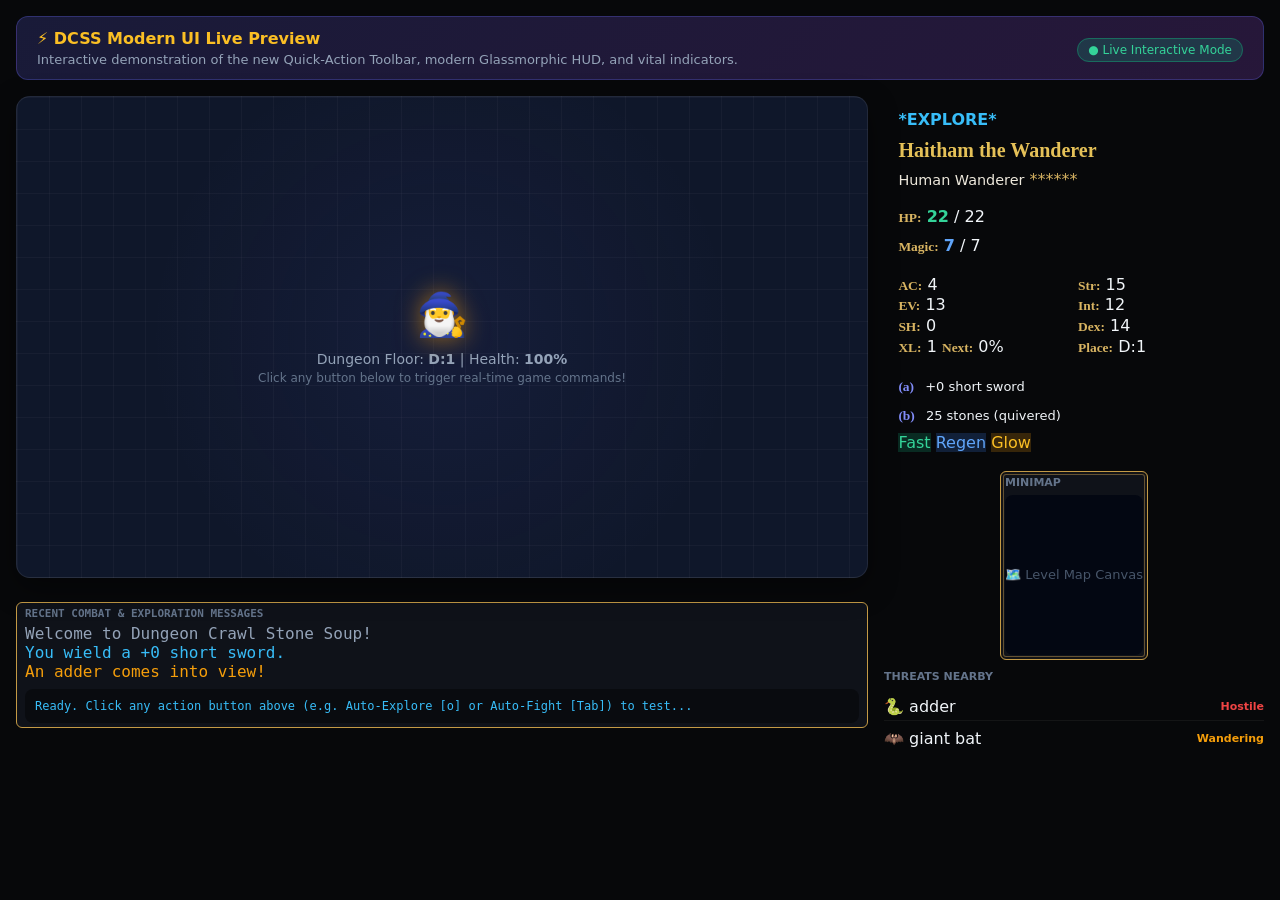
<file: crawl-ref/source/webserver/index.html>
<!DOCTYPE html>
<html lang="en">
<head>
  <meta charset="UTF-8">
  <meta name="viewport" content="width=device-width, initial-scale=1.0">
  <title>DCSS Modern UI Preview - Dungeon Crawl Stone Soup</title>
  <link rel="stylesheet" href="game_data/static/style.css">
  <style>
    /* Preview host styles */
    body {
      background: #080c14;
      color: #f1f5f9;
      margin: 0;
      padding: 16px;
      font-family: 'Inter', system-ui, -apple-system, sans-serif;
      overflow-x: hidden;
    }
    .preview-banner {
      background: linear-gradient(135deg, rgba(99, 102, 241, 0.2), rgba(168, 85, 247, 0.2));
      border: 1px solid rgba(99, 102, 241, 0.3);
      border-radius: 12px;
      padding: 12px 20px;
      margin-bottom: 16px;
      display: flex;
      align-items: center;
      justify-content: space-between;
    }
    .preview-banner h2 {
      margin: 0;
      font-size: 16px;
      color: #fbbf24;
      display: flex;
      align-items: center;
      gap: 8px;
    }
    .preview-banner p {
      margin: 4px 0 0 0;
      font-size: 13px;
      color: #94a3b8;
    }
    .preview-container {
      display: flex;
      gap: 16px;
      max-width: 1400px;
      margin: 0 auto;
    }
    .preview-main {
      flex: 1;
      display: flex;
      flex-direction: column;
      gap: 12px;
    }
    .preview-dungeon-mock {
      background: #0f172a;
      border: 1px solid rgba(255, 255, 255, 0.08);
      border-radius: 14px;
      height: 480px;
      display: flex;
      flex-direction: column;
      align-items: center;
      justify-content: center;
      position: relative;
      box-shadow: 0 10px 30px rgba(0, 0, 0, 0.4);
      background-image: 
        radial-gradient(circle at 50% 50%, rgba(99, 102, 241, 0.08) 0%, transparent 60%),
        linear-gradient(rgba(255, 255, 255, 0.03) 1px, transparent 1px),
        linear-gradient(90deg, rgba(255, 255, 255, 0.03) 1px, transparent 1px);
      background-size: 100% 100%, 32px 32px, 32px 32px;
    }
    .preview-dungeon-mock .hero-avatar {
      font-size: 42px;
      filter: drop-shadow(0 0 12px rgba(245, 158, 11, 0.6));
      animation: float 2s infinite ease-in-out;
    }
    @keyframes float {
      0%, 100% { transform: translateY(0); }
      50% { transform: translateY(-6px); }
    }
    .preview-sidebar {
      width: 380px;
    }
    .log-box {
      background: rgba(0, 0, 0, 0.4);
      border-radius: 8px;
      padding: 10px;
      font-family: 'JetBrains Mono', monospace;
      font-size: 12px;
      color: #38bdf8;
      margin-top: 8px;
      max-height: 100px;
      overflow-y: auto;
    }
  </style>
</head>
<body>

  <div class="preview-banner">
    <div>
      <h2>⚡ DCSS Modern UI Live Preview</h2>
      <p>Interactive demonstration of the new Quick-Action Toolbar, modern Glassmorphic HUD, and vital indicators.</p>
    </div>
    <div>
      <span style="font-size: 12px; background: rgba(16, 185, 129, 0.2); border: 1px solid rgba(16, 185, 129, 0.4); color: #34d399; padding: 4px 10px; border-radius: 20px;">● Live Interactive Mode</span>
    </div>
  </div>

  <div class="preview-container">
    
    <!-- Left Main Column -->
    <div class="preview-main">
      
      <!-- Mock Dungeon Map -->
      <div class="preview-dungeon-mock">
        <div class="hero-avatar">🧙‍♂️</div>
        <div style="margin-top: 12px; color: #94a3b8; font-size: 14px;">Dungeon Floor: <strong>D:1</strong> | Health: <strong>100%</strong></div>
        <div style="font-size: 12px; color: #64748b; margin-top: 4px;">Click any button below to trigger real-time game commands!</div>
      </div>

      <!-- Modern Quick Action Bar -->
      <div id="modern-action-bar" class="modern-action-bar"></div>

      <!-- Messages Pane -->
      <div id="message_pane">
        <div style="font-size: 11px; text-transform: uppercase; color: #64748b; font-weight: 700; margin-bottom: 4px;">Recent Combat & Exploration Messages</div>
        <div id="messages_container">
          <div style="color: #94a3b8;">Welcome to Dungeon Crawl Stone Soup!</div>
          <div style="color: #38bdf8;">You wield a +0 short sword.</div>
          <div style="color: #f59e0b;">An adder comes into view!</div>
          <div id="preview-command-log" class="log-box">Ready. Click any action button above (e.g. Auto-Explore [o] or Auto-Fight [Tab]) to test...</div>
        </div>
      </div>

    </div>

    <!-- Right Sidebar Column -->
    <div class="preview-sidebar">
      <div id="stats">
        <div id="stats_wizmode" style="float: right; color: #38bdf8; font-weight: 700;">*EXPLORE*</div>
        <div id="stats_titleline">Haitham the Wanderer</div>
        <div style="margin-bottom: 8px;">
          <span id="stats_species_god">Human Wanderer</span>
          <span id="stats_piety">******</span>
        </div>

        <!-- Health Line -->
        <div id="stats_hpline">
          <span class="stats_caption">HP:</span>
          <span id="stats_hp" style="color: #34d399; font-weight: 700;">22</span>
          <span id="stats_hp_separator">/</span>
          <span id="stats_hp_max">22</span>
          <span id="stats_hp_bar" class="bar" style="float: right; width: 60%; height: 14px; margin-left: auto;">
            <span id="stats_hp_bar_full" style="width: 100%;"></span>
          </span>
        </div>

        <!-- Magic Line -->
        <div id="stats_mpline">
          <span class="stats_caption">Magic:</span>
          <span id="stats_mp" style="color: #60a5fa; font-weight: 700;">7</span>
          <span id="stats_mp_separator">/</span>
          <span id="stats_mp_max">7</span>
          <span id="stats_mp_bar" class="bar" style="float: right; width: 60%; height: 14px; margin-left: auto;">
            <span id="stats_mp_bar_full" style="width: 100%;"></span>
          </span>
        </div>

        <!-- Defenses & Stats Grid -->
        <div style="display: flex; gap: 8px; margin: 10px 0;">
          <div id="stats_leftcolumn" style="flex: 1;">
            <div><span class="stats_caption">AC:</span> <span id="stats_ac">4</span></div>
            <div><span class="stats_caption">EV:</span> <span id="stats_ev">13</span></div>
            <div><span class="stats_caption">SH:</span> <span id="stats_sh">0</span></div>
            <div><span class="stats_caption">XL:</span> <span id="stats_xl">1</span> <span class="stats_caption">Next:</span> 0%</div>
          </div>
          <div id="stats_rightcolumn" style="flex: 1;">
            <div><span class="stats_caption">Str:</span> <span id="stats_str">15</span></div>
            <div><span class="stats_caption">Int:</span> <span id="stats_int">12</span></div>
            <div><span class="stats_caption">Dex:</span> <span id="stats_dex">14</span></div>
            <div><span class="stats_caption">Place:</span> <span>D:1</span></div>
          </div>
        </div>

        <!-- Equipment -->
        <div id="stats_weapon_container">
          <span class="stats_caption" style="color: #818cf8 !important;">(a)</span>
          <span style="font-size: 13px; color: #f1f5f9; margin-left: 6px;">+0 short sword</span>
        </div>
        <div id="stats_quiver_line">
          <span class="stats_caption" style="color: #818cf8 !important;">(b)</span>
          <span style="font-size: 13px; color: #f1f5f9; margin-left: 6px;">25 stones (quivered)</span>
        </div>

        <!-- Status Effects -->
        <div id="stats_status_lights">
          <span style="background: rgba(16, 185, 129, 0.2); border-color: rgba(16, 185, 129, 0.4); color: #34d399;">Fast</span>
          <span style="background: rgba(59, 130, 246, 0.2); border-color: rgba(59, 130, 246, 0.4); color: #60a5fa;">Regen</span>
          <span style="background: rgba(245, 158, 11, 0.2); border-color: rgba(245, 158, 11, 0.4); color: #fbbf24;">Glow</span>
        </div>
      </div>

      <!-- Minimap Card -->
      <div id="minimap_block">
        <div style="font-size: 11px; text-transform: uppercase; color: #64748b; font-weight: 700; margin-bottom: 6px;">Minimap</div>
        <div style="height: 160px; background: #030712; border-radius: 8px; display: flex; align-items: center; justify-content: center; color: #475569; font-size: 13px;">
          🗺️ Level Map Canvas
        </div>
      </div>

      <!-- Monster Tracker Card -->
      <div id="monster_list">
        <div style="font-size: 11px; text-transform: uppercase; color: #64748b; font-weight: 700; margin-bottom: 6px;">Threats Nearby</div>
        <div style="display: flex; align-items: center; justify-content: space-between; padding: 4px 0; border-bottom: 1px solid rgba(255, 255, 255, 0.05);">
          <span>🐍 adder</span>
          <span style="color: #ef4444; font-size: 11px; font-weight: 700;">Hostile</span>
        </div>
        <div style="display: flex; align-items: center; justify-content: space-between; padding: 4px 0;">
          <span>🦇 giant bat</span>
          <span style="color: #f59e0b; font-size: 11px; font-weight: 700;">Wandering</span>
        </div>
      </div>

    </div>

  </div>

  <!-- jQuery & RequireJS Stub for Standalone Preview -->
  <script src="https://code.jquery.com/jquery-3.6.4.min.js"></script>
  <script>
    // Mock RequireJS / WebTiles Environment for Preview
    window.define = function(deps, factory) {
      var mockComm = {
        send_message: function(msg, data) {
          logCommand("comm.send_message('" + msg + "', " + JSON.stringify(data) + ")");
        }
      };
      var mockClient = {
        is_watching: function() { return false; }
      };
      window.modern_ui = factory(window.jQuery, mockComm, mockClient);
    };
    window.define.amd = true;

    window.socket = {
      readyState: 1,
      send: function(jsonStr) {
        var parsed = JSON.parse(jsonStr);
        logCommand("WebSocket Send -> " + JSON.stringify(parsed));
      }
    };

    function logCommand(text) {
      var $log = $("#preview-command-log");
      var now = new Date().toLocaleTimeString();
      $log.prepend("<div><span style='color: #64748b;'>[" + now + "]</span> " + text + "</div>");
    }
  </script>
  <script src="game_data/static/modern_ui.js"></script>
  <script>
    $(document).ready(function() {
      if (window.modern_ui && window.modern_ui.init) {
        window.modern_ui.init();
      }
    });
  </script>
</body>
</html>
</file>
<file: crawl-ref/source/webserver/game_data/static/style.css>
:root {
    --stat-font: var(--crt-font), monospace;
    --msg-font: var(--crt-font), monospace;
    --lbl-font: var(--crt-font), monospace;
    --action-font: var(--crt-font), monospace;
}

body {
    margin: 0px;
    overflow: hidden;
    text-size-adjust: none;
}

canvas {
  -moz-user-select: none;
  -webkit-user-select: none;
  -ms-user-select: none;
  user-select: none;
}

#lobby {
    margin: 4px;
}

#left_column {
    line-height: 1em;
}

#right_column {
    display: inline-block;
    vertical-align: top;
    position: absolute;
    right: 0px;
    top: 0px;
}

.colour_black { color: black; }
.colour_blue { color: blue; }
.colour_green { color: green; }
.colour_cyan { color: cyan; }
.colour_red { color: red; }
.colour_magenta { color: magenta; }
.colour_brown { color: brown; }
.colour_lightgray { color: lightgray; }
.colour_darkgray { color: darkgray; }
.colour_lightblue { color: lightblue; }
.colour_lightgreen { color: lightgreen; }
.colour_lightcyan { color: lightcyan; }
.colour_lightred { color: #EE9090; }
.colour_lightmagenta { color: #EE90EE; }
.colour_yellow { color: yellow; }
.colour_white { color: white; }

#message_pane {
    width: 100%;
    box-sizing: border-box;
    padding: 4px 8px;
    font-family: var(--msg-font);
}

.floating-events {
    position: fixed;
    overflow: hidden;
    pointer-events: none;
    z-index: 4;
}

.floating-event {
    position: absolute;
    top: 0;
    left: 0;
}

.floating-event-label {
    display: block;
    padding: 1px 4px;
    border-radius: 4px;
    background: rgba(10, 9, 12, 0.86);
    color: #ffe1a0;
    font: 700 clamp(11px, 1.2vw, 15px)/1.25 var(--er-font-sans, system-ui, sans-serif);
    text-shadow: 0 1px 2px #000;
    box-sizing: border-box;
    max-width: min(240px, var(--floating-label-width, 240px));
    overflow: hidden;
    white-space: nowrap;
    text-overflow: ellipsis;
    animation: floating-event-rise 1250ms ease-out both;
}

.floating-event-label.damage { color: #f87171; }
.floating-event-label.damage.heavy { font-weight: 900; }
.floating-event-label.damage.player,
.floating-event-label.status,
.floating-event-label.warning { color: #ef4444; }
.floating-event-label.attack { color: #e5c158; }
.floating-event-label.miss,
.floating-event-label.dodge,
.floating-event-label.block { color: #94a3b8; }
.floating-event-label.slain {
    border: 1px solid #fbbf24;
    color: #fbbf24;
    background: #201708;
    box-shadow: 0 0 6px rgba(251, 191, 36, 0.4);
    letter-spacing: 0.08em;
}
.floating-event-label.discovery { color: #f7d479; }
.floating-event-label.discovery.item { color: #34d399; }
.floating-event-label.healing,
.floating-event-label.status.beneficial { color: #4ade80; }
.floating-event-label.spell { color: #c084fc; }

@keyframes floating-event-rise {
    0% { opacity: 0; transform: translate(-50%, -85%); }
    12% { opacity: 1; }
    67% { opacity: 1; }
    100% { opacity: 0; transform: translate(-50%, calc(-100% - 26px)); }
}

@media (prefers-reduced-motion: reduce) {
    .floating-event-label { animation-name: floating-event-fade; }

    @keyframes floating-event-fade {
        0%, 67% { opacity: 1; transform: translate(-50%, -100%); }
        100% { opacity: 0; transform: translate(-50%, -100%); }
    }
}
#messages_container {
    display: block;
    overflow-x: hidden;
    overflow-y: hidden;
}
#messages {
    line-height: 1.4em;
    width: 100%;
}
.prefix_glyph.command_marker {
    color: var(--color-8); /* darkgray */
}
.prefix_glyph.turn_marker {
    color: var(--color-7); /* lightgray */
}
.game_message {
    white-space: pre-wrap;
    border-inline-start: 2px solid transparent;
    padding-inline-start: 4px;
}

#messages .message-damage {
    border-color: #fdba74;
    background: rgba(251, 146, 60, 0.08);
    color: #fdba74;
}

#messages .message-status {
    border-color: #93c5fd;
    background: rgba(96, 165, 250, 0.08);
    color: #bfdbfe;
}

#messages .message-warning {
    border-color: #fb7185;
    background: rgba(244, 63, 94, 0.12);
    color: #fda4af;
    font-weight: 700;
}

#minimap_block {
    display: block;
    position: relative;
    margin: 6px auto;
}

#minimap, #minimap_overlay {
    position: absolute;
    inset: 0;
}


#tooltip {
    position: absolute;
    background: rgba(40, 40, 40, 0.5);
    padding: 5px;
    border: 1px solid lightgray;
}


/* ==========================================================================
   Dungeon Radar & Elite Threat Cards (#monster_list)
   ========================================================================== */
#monster_list {
    display: flex !important;
    flex-direction: column !important;
    gap: 4px !important;
    width: 100% !important;
    box-sizing: border-box !important;
    padding: 4px 0 !important;
    margin-bottom: 6px !important;
    font-family: var(--er-font-sans);
}

.mon-card {
    display: flex !important;
    align-items: center !important;
    gap: 8px !important;
    padding: 5px 8px !important;
    background: radial-gradient(circle at 20% 50%, rgba(26, 29, 38, 0.94) 0%, rgba(12, 14, 18, 0.98) 100%) !important;
    border: 1px solid rgba(197, 160, 89, 0.22) !important;
    border-radius: 5px !important;
    box-shadow: 0 2px 8px rgba(0, 0, 0, 0.75), inset 0 0 8px rgba(0, 0, 0, 0.5) !important;
    box-sizing: border-box !important;
    cursor: pointer !important;
    transition: all 0.2s cubic-bezier(0.2, 0.8, 0.2, 1) !important;
    position: relative !important;
    overflow: hidden !important;
}

.mon-card:hover {
    transform: translateX(-2px) scale(1.01) !important;
    border-color: var(--er-gold-bright) !important;
    box-shadow: 0 4px 14px rgba(0, 0, 0, 0.9), 0 0 10px rgba(197, 160, 89, 0.35) !important;
}

/* Unique / Boss pulsating threat */
.mon-card.mon-unique {
    border-color: rgba(239, 68, 68, 0.75) !important;
    background: radial-gradient(circle at 20% 50%, rgba(48, 16, 22, 0.95) 0%, rgba(20, 8, 10, 0.99) 100%) !important;
    box-shadow: 0 4px 16px rgba(239, 68, 68, 0.3), inset 0 0 12px rgba(239, 68, 68, 0.2) !important;
    animation: boss-pulse 2.2s infinite ease-in-out !important;
}

@keyframes boss-pulse {
    0%, 100% { border-color: rgba(239, 68, 68, 0.6); box-shadow: 0 0 10px rgba(239, 68, 68, 0.25); }
    50% { border-color: #f87171; box-shadow: 0 0 16px rgba(239, 68, 68, 0.55), inset 0 0 8px rgba(239, 68, 68, 0.3); }
}

.mon-card.mon-nasty {
    border-color: rgba(239, 68, 68, 0.45) !important;
    background: radial-gradient(circle at 20% 50%, rgba(36, 18, 22, 0.94) 0%, rgba(16, 9, 12, 0.98) 100%) !important;
}

.mon-card.mon-tough {
    border-color: rgba(245, 158, 11, 0.4) !important;
}

.mon-card.mon-friendly {
    border-color: rgba(34, 197, 94, 0.45) !important;
    background: radial-gradient(circle at 20% 50%, rgba(16, 36, 22, 0.94) 0%, rgba(9, 18, 12, 0.98) 100%) !important;
}

.mon-avatar-box {
    flex: 0 0 auto !important;
    display: flex !important;
    align-items: center !important;
    justify-content: center !important;
    width: 32px !important;
    height: 32px !important;
    border-radius: 4px !important;
    background: rgba(0, 0, 0, 0.6) !important;
    border: 1px solid rgba(197, 160, 89, 0.15) !important;
    overflow: hidden !important;
}

.mon-avatar-box canvas {
    display: block !important;
}

.mon-info-box {
    flex: 1 1 auto !important;
    min-width: 0 !important;
    display: flex !important;
    flex-direction: column !important;
    gap: 3px !important;
}

.mon-header-row {
    display: flex !important;
    align-items: center !important;
    justify-content: space-between !important;
    gap: 6px !important;
    width: 100% !important;
}

#monster_list .name {
    font-family: var(--er-font-title) !important;
    font-size: 11px !important;
    font-weight: 700 !important;
    letter-spacing: 0.05em !important;
    text-transform: capitalize !important;
    white-space: nowrap !important;
    overflow: hidden !important;
    text-overflow: ellipsis !important;
    color: #f3efe6 !important;
    text-shadow: 0 1px 3px rgba(0, 0, 0, 0.9) !important;
}

/* Monster threat badges */
.threat-badge {
    font-family: var(--er-font-title) !important;
    font-size: 8px !important;
    font-weight: 700 !important;
    letter-spacing: 0.06em !important;
    padding: 1px 5px !important;
    border-radius: 3px !important;
    text-transform: uppercase !important;
    white-space: nowrap !important;
    line-height: 1.1 !important;
}

.threat-badge.badge-unique {
    background: rgba(220, 38, 38, 0.3) !important;
    border: 1px solid rgba(239, 68, 68, 0.7) !important;
    color: #fca5a5 !important;
    text-shadow: 0 0 6px rgba(239, 68, 68, 0.8) !important;
}

.threat-badge.badge-nasty {
    background: rgba(239, 68, 68, 0.2) !important;
    border: 1px solid rgba(239, 68, 68, 0.5) !important;
    color: #f87171 !important;
}

.threat-badge.badge-tough {
    background: rgba(245, 158, 11, 0.2) !important;
    border: 1px solid rgba(245, 158, 11, 0.5) !important;
    color: #fbbf24 !important;
}

.threat-badge.badge-friendly {
    background: rgba(34, 197, 94, 0.2) !important;
    border: 1px solid rgba(34, 197, 94, 0.5) !important;
    color: #86efac !important;
}

/* Threat text colors */
#monster_list .trivial { color: #94a3b8 !important; }
#monster_list .easy { color: #e2e8f0 !important; }
#monster_list .tough { color: #fbbf24 !important; font-weight: 700 !important; }
#monster_list .nasty { color: #f87171 !important; font-weight: 700 !important; text-shadow: 0 0 8px rgba(239, 68, 68, 0.6) !important; }
#monster_list .friendly { color: #4ade80 !important; }
#monster_list .good_neutral,
#monster_list .neutral { color: #a3e635 !important; }
#monster_list .invisible { color: #e879f9 !important; }

/* Visual HP Track & Bar */
.mon-hp-track {
    width: 100% !important;
    height: 4px !important;
    background: rgba(0, 0, 0, 0.65) !important;
    border: 1px solid rgba(255, 255, 255, 0.08) !important;
    border-radius: 2px !important;
    overflow: hidden !important;
}

.mon-hp-bar {
    height: 100% !important;
    transition: width 0.25s ease-out !important;
    border-radius: 1px !important;
}

.mon-hp-bar.hp-uninjured {
    background: linear-gradient(90deg, #16a34a, #22c55e) !important;
    box-shadow: 0 0 6px rgba(34, 197, 94, 0.4) !important;
}

.mon-hp-bar.hp-lightly_damaged {
    background: linear-gradient(90deg, #65a30d, #84cc16) !important;
}

.mon-hp-bar.hp-moderately_damaged {
    background: linear-gradient(90deg, #ca8a04, #eab308) !important;
}

.mon-hp-bar.hp-heavily_damaged {
    background: linear-gradient(90deg, #ea580c, #f97316) !important;
}

.mon-hp-bar.hp-severely_damaged {
    background: linear-gradient(90deg, #dc2626, #ef4444) !important;
    box-shadow: 0 0 8px rgba(239, 68, 68, 0.5) !important;
}

.mon-hp-bar.hp-almost_dead {
    background: linear-gradient(90deg, #991b1b, #dc2626) !important;
    box-shadow: 0 0 8px rgba(220, 38, 38, 0.8) !important;
}

#monster_list .ellipse {
    font-family: var(--er-font-title);
    font-size: 11px;
    color: var(--er-gold-dim);
    text-align: center;
    padding: 2px 0;
}

/* ==========================================================================
   Top Screen Middle Monster Threat Banner (#top_target_card)
   ========================================================================== */

#monster_hud {
    position: fixed;
    top: 14px;
    inset-inline: 0;
    margin-inline: auto;
    z-index: 10000;
    width: min(440px, calc(100% - 24px));
    pointer-events: none;
}

#monster_roster {
    margin-top: 4px;
    pointer-events: auto;
}

#monster_roster summary {
    width: fit-content;
    margin-inline: auto;
    padding: 3px 8px;
    background: #11141b;
    color: var(--er-gold-bright);
    border: 1px solid rgba(197, 160, 89, 0.4);
    border-radius: 4px;
    font: 11px var(--er-font-sans);
    cursor: pointer;
}

#monster_roster #monster_list {
    max-height: 40vh;
    overflow-y: auto;
}

#top_target_card {
    width: 100%;
    pointer-events: auto;
    padding: 8px 14px !important;
    background: radial-gradient(circle at 50% 20%, rgba(22, 25, 34, 0.96) 0%, rgba(10, 12, 16, 0.99) 100%) !important;
    backdrop-filter: blur(16px) !important;
    -webkit-backdrop-filter: blur(16px) !important;
    border: 1px solid var(--er-gold-bright) !important;
    border-radius: 8px !important;
    box-shadow: 0 16px 40px rgba(0, 0, 0, 0.95), 0 0 20px rgba(197, 160, 89, 0.3) !important;
    box-sizing: border-box !important;
    cursor: pointer !important;
    display: flex !important;
    align-items: center !important;
    gap: 12px !important;
    transition: box-shadow 0.25s ease-out;
    animation: target-slide-down 0.25s ease-out !important;
}

#top_target_card[hidden] {
    display: none !important;
}

@keyframes target-slide-down {
    0% { opacity: 0; transform: translateY(-10px); }
    100% { opacity: 1; transform: translateY(0); }
}

#top_target_card:hover {
    box-shadow: 0 20px 48px rgba(0, 0, 0, 0.98), 0 0 28px rgba(197, 160, 89, 0.45) !important;
}

/* Unique Boss Card */
#top_target_card.mon-unique {
    border-color: rgba(239, 68, 68, 0.85) !important;
    background: radial-gradient(circle at 50% 20%, rgba(48, 16, 24, 0.98) 0%, rgba(20, 8, 12, 0.99) 100%) !important;
    box-shadow: 0 16px 44px rgba(239, 68, 68, 0.35), 0 0 24px rgba(239, 68, 68, 0.4) !important;
    animation: target-slide-down 0.25s ease-out, boss-pulse 2.2s infinite ease-in-out !important;
}

#top_target_card.mon-nasty {
    border-color: rgba(239, 68, 68, 0.6) !important;
}

#top_target_card.mon-friendly {
    border-color: rgba(34, 197, 94, 0.6) !important;
    background: radial-gradient(circle at 50% 20%, rgba(16, 36, 24, 0.96) 0%, rgba(8, 18, 12, 0.99) 100%) !important;
}

.er-target-avatar-box {
    flex: 0 0 auto !important;
    width: 36px !important;
    height: 36px !important;
    border-radius: 6px !important;
    background: rgba(0, 0, 0, 0.7) !important;
    border: 1px solid rgba(197, 160, 89, 0.3) !important;
    display: flex !important;
    align-items: center !important;
    justify-content: center !important;
    overflow: hidden !important;
}

.er-target-avatar-box canvas {
    display: block !important;
}

#top_target_card.mon-unseen {
    cursor: default !important;
}

.mon-unseen .er-target-canvas {
    visibility: hidden;
}

.er-target-main {
    flex: 1 1 auto !important;
    min-width: 0 !important;
    display: flex !important;
    flex-direction: column !important;
    gap: 4px !important;
}

.er-target-header {
    display: flex !important;
    align-items: center !important;
    justify-content: space-between !important;
    gap: 6px;
    width: 100% !important;
}

.er-target-name {
    font-family: var(--er-font-title) !important;
    font-size: 14px !important;
    font-weight: 700 !important;
    letter-spacing: 0.05em !important;
    color: var(--er-gold-bright) !important;
    text-transform: capitalize !important;
    white-space: nowrap !important;
    overflow: hidden !important;
    text-overflow: ellipsis !important;
    text-shadow: 0 2px 4px rgba(0, 0, 0, 0.9) !important;
}

.er-target-tags {
    display: flex !important;
    align-items: center !important;
    gap: 6px !important;
}

.er-target-dist {
    font-family: var(--er-font-title) !important;
    font-size: 9px !important;
    font-weight: 700 !important;
    letter-spacing: 0.04em !important;
    padding: 1px 6px !important;
    border-radius: 3px !important;
    white-space: nowrap !important;
    text-transform: uppercase !important;
}

.er-target-dist.dist-melee {
    background: rgba(220, 38, 38, 0.25) !important;
    border: 1px solid rgba(239, 68, 68, 0.6) !important;
    color: #fca5a5 !important;
}

.er-target-dist.dist-ranged {
    background: rgba(56, 189, 248, 0.15) !important;
    border: 1px solid rgba(56, 189, 248, 0.4) !important;
    color: #7dd3fc !important;
}

.er-target-badge {
    font-family: var(--er-font-title) !important;
    font-size: 9px !important;
    font-weight: 700 !important;
    letter-spacing: 0.04em !important;
    padding: 1px 6px !important;
    border-radius: 3px !important;
    white-space: nowrap !important;
    text-transform: uppercase !important;
    border: 1px solid rgba(197, 160, 89, 0.4);
    color: var(--er-text-secondary);
}

/* HP Track */
.er-target-hp-track {
    width: 100% !important;
    height: 7px !important;
    background: rgba(0, 0, 0, 0.75) !important;
    border: 1px solid rgba(255, 255, 255, 0.1) !important;
    border-radius: 3px !important;
    overflow: hidden !important;
    box-shadow: inset 0 1px 3px rgba(0, 0, 0, 0.8) !important;
}

.er-target-hp-fill {
    height: 100% !important;
    border-radius: 2px !important;
    transition: width 0.3s cubic-bezier(0.2, 0.8, 0.2, 1) !important;
}

.er-target-footer {
    display: flex !important;
    flex-wrap: wrap;
    gap: 2px 8px;
    align-items: center !important;
    justify-content: space-between !important;
    width: 100% !important;
    font-family: var(--er-font-sans) !important;
    font-size: 10px !important;
    color: var(--er-text-secondary) !important;
}

.er-target-hp-text {
    font-weight: 500 !important;
    color: #e2e8f0 !important;
}

.er-target-avg-hp {
    color: var(--er-gold-dim) !important;
    font-family: var(--er-font-title) !important;
    font-size: 9px !important;
    font-weight: 600 !important;
    letter-spacing: 0.04em !important;
}

.er-target-status {
    color: #fde68a;
    font-weight: 600;
}

.er-target-nearby-count {
    color: #38bdf8 !important;
    font-family: var(--er-font-title) !important;
    font-size: 9px !important;
    font-weight: 700 !important;
    background: rgba(56, 189, 248, 0.12) !important;
    border: 1px solid rgba(56, 189, 248, 0.3) !important;
    border-radius: 3px !important;
    padding: 0 5px !important;
}

/* scroller */
.scroller-shade {
    position: absolute;
    width: 100%;
    height: 12px;
    pointer-events: none;
}
.scroller-shade.top {
    top: 0;
    background: -webkit-gradient(linear, left top, left bottom, from(rgba(4, 2, 4, 0.784)), to(rgba(4, 2, 4, 0.001)));
    background: -webkit-linear-gradient(rgba(4, 2, 4, 0.784), rgba(4, 2, 4, 0.001));
    background: -o-linear-gradient(rgba(4, 2, 4, 0.784), rgba(4, 2, 4, 0.001));
    background: linear-gradient(rgba(4, 2, 4, 0.784), rgba(4, 2, 4, 0.001));
}
.scroller-shade.bot {
    bottom: 0;
    background: -webkit-gradient(linear, left top, left bottom, from(rgba(4, 2, 4, 0.001)), to(rgba(4, 2, 4, 0.784)));
    background: -webkit-linear-gradient(rgba(4, 2, 4, 0.001), rgba(4, 2, 4, 0.784));
    background: -o-linear-gradient(rgba(4, 2, 4, 0.001), rgba(4, 2, 4, 0.784));
    background: linear-gradient(rgba(4, 2, 4, 0.001), rgba(4, 2, 4, 0.784));
}
.simplebar-scroll-content {
    transform: translateZ(0);
    -webkit-transform: translateZ(0);
    will-change: transform;
}
.simplebar-content > :first-child {
    margin-top: 0 !important;
}
.simplebar-content > :last-child {
    margin-bottom: 0 !important;
}
.simplebar-track.vertical > .simplebar-scrollbar {
    width: 2px;
    border-left: 4px solid #040204;
    border-right: 5px solid #040204;
    background: #7d623c;
    opacity: 1 !important;
    left: 0;
    right: 0;
    cursor: pointer;
}
.simplebar-track {
    background: #040204;
}
.simplebar-track.vertical::before {
        position: absolute;
        top: 0;
        left: 4px;
        right: 5px;
        bottom: 0;
        background: #292929;
        content: ' ';
}
.simplebar-track .simplebar-scrollbar::before,
.simplebar-track.horizontal {
    display: none;
}
[data-simplebar="init"] {
    margin-right: -20px; /* matched in simplebar.js */
    padding-right: 20px; /* matched in simplebar.js */
}
.scroller-lhd {
    visibility: hidden;
    position: absolute;
}

/* paneset */
.paneset {
    display: -ms-inline-grid;
    display: inline-grid;
    min-height: 0;
}
.paneset > .pane {
    -ms-grid-row: 1;
    grid-row: 1;
    -ms-grid-column: 1;
    grid-column: 1;
    visibility: hidden;
}
.paneset > .pane.current {
    visibility: visible;
}

.paneset > .pane:not(.current) .simplebar-track {
    visibility: unset !important;
}

/* menus */
.menu {
    line-height: 1.2em;
    min-width: 40em;
    display: -webkit-box;
    display: -ms-flexbox;
    display: flex;
    -webkit-box-orient: vertical;
    -webkit-box-direction: normal;
    -ms-flex-direction: column;
    flex-direction: column;
    max-height: inherit;
    font-family: var(--crt-font);
}

.menu_title {
    white-space: pre;
    margin-bottom: 5px;
}

.menu_more {
    white-space: pre;
    margin-top: 5px;
}

.menu_contents {
    overflow: hidden;
}

.menu_contents ol {
    list-style: none;
    padding: 0;
    margin: 0;
}

.menu_contents li {
    white-space: pre;
    padding: 1px;
    border: 1px solid rgba(255, 255, 255, 0.001);
}

.menu_contents li.hovered {
    background: rgba(255,255,255,0.15);
    cursor: pointer;
    color: white;
}

.menu_contents li.selectable:active {
    background: black;
    border: 1px solid #222;
}

.menu_contents li.placeholder {
    color: darkgray;
}

.menu_prompt {
    min-width: 20em;
}

.menu .title_prompt {
    height: 1em;
    border: 0;
    padding: 0px 2px 0px 2px;
    margin: 0px 0px 0px 4px;
    font-family: var(--crt-font);
    font-size: 16px;
}

#input_dialog {
    line-height: 1.2em;
    min-width: 20em; /* can override this with a tag-specific class */
    white-space: pre;

    display: -webkit-box;
    display: -ms-flexbox;
    display: flex;
}

.input_skill_target input {
    max-width: 5em;
}

:root {
    --color-0: #000000; /* black */
    --color-1: #005afa; /* blue */
    --color-2: #4e9a06; /* green */
    --color-3: #06989a; /* cyan */
    --color-4: #b30009; /* red */
    --color-5: #cd21cb; /* magenta */
    --color-6: #8f5902; /* brown */
    --color-7: #babdb6; /* lightgray */
    --color-8: #555753; /* darkgray */
    --color-9: #5e78ff; /* lightblue */
    --color-10: #8ae234; /* lightgreen */
    --color-11: #34e2e2; /* lightcyan */
    --color-12: #ef2929; /* lightred */
    --color-13: #fd59fa; /* lightmagenta */
    --color-14: #fce94f; /* yellow */
    --color-15: #eeeeec; /* white */
}

#game .fg0 { color: var(--color-0); } /* black */
#game .fg1 { color: var(--color-1); } /* blue */
#game .fg2 { color: var(--color-2); } /* green */
#game .fg3 { color: var(--color-3); } /* cyan */
#game .fg4 { color: var(--color-4); } /* red */
#game .fg5 { color: var(--color-5); } /* magenta */
#game .fg6 { color: var(--color-6); } /* brown */
#game .fg7 { color: var(--color-7); } /* lightgray */
#game .fg8 { color: var(--color-8); } /* darkgray */
#game .fg9 { color: var(--color-9); } /* lightblue */
#game .fg10 { color: var(--color-10); } /* lightgreen */
#game .fg11 { color: var(--color-11); } /* lightcyan */
#game .fg12 { color: var(--color-12); } /* lightred */
#game .fg13 { color: var(--color-13); } /* lightmagenta */
#game .fg14 { color: var(--color-14); } /* yellow */
#game .fg15 { color: var(--color-15); } /* white */

#game .bg0 { background-color: var(--color-0); } /* black */
#game .bg1 { background: var(--color-1); } /* blue */
#game .bg2 { background: var(--color-2); } /* green */
#game .bg3 { background: var(--color-3); } /* cyan */
#game .bg4 { background: var(--color-4); } /* red */
#game .bg5 { background: var(--color-5); } /* magenta */
#game .bg6 { background: var(--color-6); } /* brown */
#game .bg7 { background: var(--color-7); } /* lightgray */
#game .bg8 { background: var(--color-8); } /* darkgray */
#game .bg9 { background: var(--color-9); } /* lightblue */
#game .bg10 { background: var(--color-10); } /* lightgreen */
#game .bg11 { background: var(--color-11); } /* lightcyan */
#game .bg12 { background: var(--color-12); } /* lightred */
#game .bg13 { background: var(--color-13); } /* lightmagenta */
#game .bg14 { background: var(--color-14); } /* yellow */
#game .bg15 { background: var(--color-15); } /* white */

.menu_txt:not(.menu_crt_shrink) {
    width: 80ch;
}

.progress-bar {
    max-width: 80ch;
    display: -webkit-box;
    display: -ms-flexbox;
    display: flex;
    -webkit-box-orient: vertical;
    -webkit-box-direction: normal;
    -ms-flex-direction: column;
    -webkit-box-align: center;
    -ms-flex-align: center;
    align-items: center;
    flex-direction: column;
    width: 100%; /* for IE11 */
    max-height: inherit;
}

.progress-bar > .bar-text {
    margin-top: 1em;
    margin-bottom: 1em;
    white-space: pre;
}

.describe-generic {
    max-width: 80ch;
    display: -webkit-box;
    display: -ms-flexbox;
    display: flex;
    -webkit-box-orient: vertical;
    -webkit-box-direction: normal;
    -ms-flex-direction: column;
    flex-direction: column;
    width: 100%; /* for IE11 */
    max-height: inherit;
}
.describe-generic > .header {
    display: -webkit-box;
    display: -ms-flexbox;
    display: flex;
    -webkit-box-align: center;
    -ms-flex-align: center;
    align-items: center;
    margin-bottom: 20px;
    -webkit-box-flex: 0;
    -ms-flex: 0 0 auto;
    flex: 0 0 auto;
}
.describe-generic > .header > canvas {
    margin-right: 10px;
}
.describe-generic > .body {
    -webkit-box-flex: 1;
    -ms-flex: 1 1 auto;
    flex: 1 1 auto;
}

.describe-feature {
    max-width: 80ch;
    display: -webkit-box;
    display: -ms-flexbox;
    display: flex;
    -webkit-box-orient: vertical;
    -webkit-box-direction: normal;
    -ms-flex-direction: column;
    flex-direction: column;
    width: 100%; /* for IE11 */
    max-height: inherit;
}
.describe-feature-feat {
    margin: 20px 0;
}
.describe-feature-feat > .header {
    margin: 0;
}
.describe-feature-feat > .header > canvas {
    margin-right: 10px;
}
.describe-feature-feat > .body {
    margin-top: 15px;
    font-size: 0.9em;
    white-space: pre-wrap;
}

.describe-feature .actions span[data-hotkey]:hover {
    background: #555;
}

.describe-item {
    max-width: 80ch;
    display: -webkit-box;
    display: -ms-flexbox;
    display: flex;
    -webkit-box-orient: vertical;
    -webkit-box-direction: normal;
    -ms-flex-direction: column;
    flex-direction: column;
    width: 100%; /* for IE11 */
    max-height: inherit;
}
.describe-item > .header {
    display: -webkit-box;
    display: -ms-flexbox;
    display: flex;
    -webkit-box-align: center;
    -ms-flex-align: center;
    align-items: center;
    margin-bottom: 15px;
}
.describe-item > .header > canvas {
    margin-right: 10px;
}
.describe-item > .body {
    -webkit-box-flex: 1;
    -ms-flex: 1 1 auto;
    flex: 1 1 auto;
    white-space: pre-wrap;
}
.describe-item > .actions {
    margin-top: 15px;
    color: cyan;
}
.describe-item > .actions span[data-hotkey]:hover {
    background: #555;
}

.describe-spell {
    max-width: 80ch;
    display: -webkit-box;
    display: -ms-flexbox;
    display: flex;
    -webkit-box-orient: vertical;
    -webkit-box-direction: normal;
    -ms-flex-direction: column;
    flex-direction: column;
    width: 100%; /* for IE11 */
    max-height: inherit;
}
.describe-spell > .header {
    display: -webkit-box;
    display: -ms-flexbox;
    display: flex;
    -webkit-box-align: center;
    -ms-flex-align: center;
    align-items: center;
    margin-bottom: 15px;
}
.describe-spell > .header > canvas {
    margin-right: 10px;
}
.describe-spell > .body {
    -webkit-box-flex: 1;
    -ms-flex: 1 1 auto;
    flex: 1 1 auto;
}
.describe-spell > .actions {
    margin-top: 15px;
    color: cyan;
}

.describe-cards {
    display: -webkit-box;
    display: -ms-flexbox;
    display: flex;
    -webkit-box-orient: vertical;
    -webkit-box-direction: normal;
    -ms-flex-direction: column;
    flex-direction: column;
    width: 100%; /* for IE11 */
    max-height: inherit;
}
.describe-card {
    margin: 20px 0;
}
.describe-card > .header {
    margin: 0;
}
.describe-card > .body {
    margin-top: 15px;
    font-size: 0.9em;
}
.describe-card > .body > :first-child {
    margin-top: 0 !important;
}
.describe-card > .body > :last-child {
    margin-bottom: 0 !important;
}

.describe-god {
    width: 80ch;
    display: -webkit-box;
    display: -ms-flexbox;
    display: flex;
    -webkit-box-orient: vertical;
    -webkit-box-direction: normal;
    -ms-flex-direction: column;
    flex-direction: column;
    max-height: inherit;
}
.describe-god > .header {
    margin-bottom: 15px;
    -webkit-box-flex: 0;
    -ms-flex: 0 0 auto;
    flex: 0 0 auto;
    display: -webkit-box;
    display: -ms-flexbox;
    display: flex;
    -webkit-box-align: center;
    -ms-flex-align: center;
    align-items: center;
    -webkit-box-pack: center;
    -ms-flex-pack: center;
    justify-content: center;
}
.describe-god > .header > canvas {
    margin-right: 10px;
}
.describe-god > .body {
    -webkit-box-flex: 1;
    -ms-flex: 1 1 auto;
    flex: 1 1 auto;
}
.describe-god > .footer {
    margin-top: 15px;
    -webkit-box-flex: 0;
    -ms-flex: 0 0 auto;
    flex: 0 0 auto;
    display: -webkit-box;
    display: -ms-flexbox;
    display: flex;
}
.describe-god td {
    padding: 0;
}
.describe-god .god-favour td:nth-child(2) {
    white-space: pre;
}
.describe-god .god-powers > .power {
    display: -webkit-box;
    display: -ms-flexbox;
    display: flex;
}
.describe-god .god-powers > .power > :first-child {
    -webkit-box-flex: 1;
    -ms-flex: 1 1 auto;
    flex: 1 1 auto;
    overflow: hidden;
}
.describe-god .god-powers > .power > :last-child {
    white-space: pre;
}
.describe-god .desc, .describe-god .god-favour, .describe-god .god-powers {
    margin: 1em 0;
}
.describe-god > body, .describe-god > .body .pane {
    width: 80ch; /* for IE11 */
}
.describe-god .body .tbl {
    white-space: pre;
}

.describe-monster {
    width: 80ch;
    display: -webkit-box;
    display: -ms-flexbox;
    display: flex;
    -webkit-box-orient: vertical;
    -webkit-box-direction: normal;
    -ms-flex-direction: column;
    flex-direction: column;
    max-height: inherit;
}
.describe-monster > .header {
    margin-bottom: 20px;
    -webkit-box-flex: 0;
    -ms-flex: 0 0 auto;
    flex: 0 0 auto;
    display: -webkit-box;
    display: -ms-flexbox;
    display: flex;
    -webkit-box-align: center;
    -ms-flex-align: center;
    align-items: center;
}
.describe-monster > .header > canvas {
    margin-right: 10px;
}
.describe-monster > .body {
    -webkit-box-flex: 1;
    -ms-flex: 1 1 auto;
    flex: 1 1 auto;
}
.describe-monster > .footer {
    margin-top: 20px;
    -webkit-box-flex: 0;
    -ms-flex: 0 0 auto;
    flex: 0 0 auto;
    display: -webkit-box;
    display: -ms-flexbox;
    display: flex;
}

.formatted-scroller {
    display: -webkit-box;
    display: -ms-flexbox;
    display: flex;
    -webkit-box-orient: vertical;
    -webkit-box-direction: normal;
    -ms-flex-direction: column;
    flex-direction: column;
    white-space: pre;
    max-height: inherit;
}
.formatted-scroller > .body .highlight {
    background: rgba(255,255,0,0.196);
    width: 100%;
    display: block;
}

.formatted-scroller > .header {
    margin-bottom: 10px;
}

.formatted-scroller > .more {
    margin-top: 15px;
}

.spellset ol {
    display: -webkit-box;
    display: -ms-flexbox;
    display: flex;
    -ms-flex-wrap: wrap;
    flex-wrap: wrap;
    margin: 0.4em 0;
}
.spellset li {
    -webkit-box-sizing: border-box;
    box-sizing: border-box;
    -webkit-box-flex: 0;
    -ms-flex: 0 0 50%;
    flex: 0 0 50%;
    max-width: 50%;
    display: -webkit-box;
    display: -ms-flexbox;
    display: flex;
    -webkit-box-align: center;
    -ms-flex-align: center;
    align-items: center;
}
.spellset li > span:nth-child(2) {
    -webkit-box-flex: 1;
    -ms-flex: 1 1 auto;
    flex: 1 1 auto;
    overflow: hidden;
    -o-text-overflow: ellipsis;
    text-overflow: ellipsis;
}

.msgwin-get-line {
    max-width: 80ch;
    display: -webkit-box;
    display: -ms-flexbox;
    display: flex;
    -webkit-box-orient: vertical;
    -webkit-box-direction: normal;
    -ms-flex-direction: column;
    flex-direction: column;
    width: 100%; /* for IE11 */
}
.msgwin-get-line > .header {
    display: -webkit-box;
    display: -ms-flexbox;
    display: flex;
    -webkit-box-align: center;
    -ms-flex-align: center;
    align-items: center;
    margin-bottom: 20px;
    -webkit-box-flex: 0;
    -ms-flex: 0 0 auto;
    flex: 0 0 auto;
}
.msgwin-get-line > .body {
    -webkit-box-flex: 1;
    -ms-flex: 1 1 auto;
    flex: 1 1 auto;
    min-height: 1.1em;
    line-height: 1.1em;
}

/* Use crisp (nearest-neighbor) upscaling on HiDPI screens to avoid blurriness. */
@media (-webkit-min-device-pixel-ratio: 2), (min-resolution: 192dpi) {
    canvas {
        image-rendering: optimizeSpeed;
        image-rendering: -moz-crisp-edges;
        image-rendering: -webkit-optimize-contrast;
        -ms-interpolation-mode: nearest-neighbor;
        image-rendering: crisp-edges;
    }
}

#ui-stack {
    z-index: 100000 !important;
    font-family: var(--crt-font);
}

/* Match active popups in the stack, including when dialog templates exist. */
#game:has(#ui-stack > .ui-popup:not(.hidden)) :is(#monster_hud, #empty_grimoire) {
    display: none !important;
}

.ui-popup-overlay {
    position: fixed;
    top: 0px;
    left: 0px;
    bottom: 0px;
    right: 0px;
    background-color: rgba(0,0,0,0.7);
}

.ui-popup {
    position: fixed;
    top: 0px;
    left: 0px;
    bottom: 0px;
    right: 0px;

    display: -webkit-box;
    display: -ms-flexbox;
    display: flex;
    -webkit-box-align: start;
    -ms-flex-align: start;
    align-items: start;
    -webkit-box-pack: center;
    -ms-flex-pack: center;
    justify-content: center;
    overflow: hidden;
}

/* progressively indent nested popups: four levels deel is probably enough */
.ui-popup + .ui-popup { padding-top: 20px; }
.ui-popup + .ui-popup + .ui-popup { padding-top: 40px; }
.ui-popup + .ui-popup + .ui-popup + .ui-popup { padding-top: 60px; }

.ui-popup.centred {
    padding-top: 0;
    -webkit-box-align: center;
    -ms-flex-align: center;
    align-items: center;
}

.ui-popup-outer {
    margin: 50px;
    max-height: calc(95vh - 100px);

    padding: 20px;
    background-color: #040204;
    border: 1px solid black;
    outline: 2px solid #7d623c;

    display: -webkit-box;
    display: -ms-flexbox;
    display: flex;
    z-index: 0;
    position: relative;
}

.ui-popup-inner {
    position: relative; /* positioned so that it renders on top of bg */
    display: -webkit-box;
    display: -ms-flexbox;
    display: flex;
    max-height: calc(95vh - 100px - 46px); /* for IE11 */
}
.ui-popup-inner:after {
    display: block;
    content: "";
    clear:both;
}

#game .ui-popup-inner .bg0 {
    background-color: transparent;
}

.hidden, .templates {
    display: none !important;
}

#ui-stack:not([data-display-mode="tiles"]) .glyph-mode-hidden {
    display: none !important;
}

.newgame-choice {
     display: flex;
    -webkit-box-orient: vertical;
    -webkit-box-direction: normal;
    -ms-flex-direction: column;
    flex-direction: column;
}

.newgame-choice .header
{
    margin-bottom: 15px;
    white-space: pre;
    display: flex;
    align-items: center;
    flex: 1 0 auto;
}

.newgame-choice .header > canvas
{
    margin-right: 10px;
}

.newgame-choice > .body {
    flex: 1 1 auto;
    min-height: 0;
    display: flex;
    flex-direction: column;
}

.newgame-choice .grid
{
    display: grid;
    list-style: none;
    min-height: 0;
    flex: 1 1 auto;
}
.newgame-choice .sub-items
{
    flex: 1 0 auto;
}

.newgame-choice .grid .button {
    background: #040204;
    white-space: pre;
    padding: 2px 4px;
    border: 1px solid rgba(255, 255, 255, 0.05);
    cursor: pointer;
    border-radius: 4px;
    transition: background 0.15s ease, border-color 0.15s ease;
}

.newgame-choice .grid .button:hover {
    background: rgba(255, 255, 255, 0.1);
    border-color: rgba(96, 165, 250, 0.4);
    cursor: pointer;
}

@media screen and (max-height: 780px) {
    .newgame-choice .grid .button canvas {
        margin: -1px 0;
    }
    .ui-popup-outer {
        margin: 20px;
        max-height: calc(95vh - 40px);
    }
    .ui-popup-inner {
        max-height: calc(95vh - 40px - 46px);
    }
}

.newgame-choice .grid .button.selected
{
    background: black;
    border: 1px solid #222;
}

.newgame-choice .grid .button.selected.hlc-7 { border: 1px solid var(--color-7); } /* lightgrey */
.newgame-choice .grid .button.selected.hlc-1 { border: 1px solid var(--color-1); } /* blue */
.newgame-choice .grid .button.selected.hlc-2 { border: 1px solid var(--color-2); } /* green */

.newgame-choice .grid .button.selected:hover {
    cursor: pointer;
}

.newgame-choice .grid .button:active
{
    background: black;
    border: 1px solid #222 !important;
}

.newgame-choice .grid .button
{
    display: flex;
    align-items: center;
    padding-right: 1em;
}

.newgame-choice .grid .button > span
{
    margin-left: 6px;
}

#ui-stack[data-display-mode="tiles"] .newgame-choice .grid .label {
    align-self: end;
    margin-bottom: 0.75em;
    margin-left: 2px;
}

#ui-stack[data-display-mode="tiles"] .newgame-choice .grid .label::before {
    content: " ";
    display: inline-block;
    margin-left: 32px;
}

.newgame-choice .descriptions
{
    margin: 15px 0;
    max-width: 70ch;
    flex: 1 0 auto;
}

.game-over {
    max-width: 80ch;
    display: -webkit-box;
    display: -ms-flexbox;
    display: flex;
    -webkit-box-orient: vertical;
    -webkit-box-direction: normal;
    -ms-flex-direction: column;
    flex-direction: column;
    width: 100%; /* for IE11 */
    max-height: inherit;
}
.game-over > .header {
    display: -webkit-box;
    display: -ms-flexbox;
    display: flex;
    -webkit-box-align: center;
    -ms-flex-align: center;
    align-items: center;
    margin-bottom: 20px;
    -webkit-box-flex: 0;
    -ms-flex: 0 0 auto;
    flex: 0 0 auto;
}
.game-over > .header > canvas {
    margin-right: 10px;
}
.game-over > .body {
    -webkit-box-flex: 1;
    -ms-flex: 1 1 auto;
    flex: 1 1 auto;
    white-space: pre-wrap;
}

.seed-selection {
    max-width: 80ch;
    display: -webkit-box;
    display: -ms-flexbox;
    display: flex;
    -webkit-box-orient: vertical;
    -webkit-box-direction: normal;
    -ms-flex-direction: column;
    flex-direction: column;
    width: 100%; /* for IE11 */
    max-height: inherit;
}

.seed-selection > .header {
    margin-bottom: 15px;
}

.seed-selection p {
    margin: 20px 0;
}

.seed-selection .seed-input {
    line-height: 1.2em;
    white-space: pre;
    display: -webkit-box;
    display: -ms-flexbox;
    display: flex;

    -webkit-box-align: center;
    -ms-flex-align: center;
    align-items: center;
}

#ui-stack .button-bar {
    display: -webkit-box;
    display: -ms-flexbox;
    display: flex;
    -webkit-box-pack: flex-end;
    -ms-flex-pack: flex-end;
    justify-content: flex-end;
    margin-top: 10px;
}

#ui-stack .button-bar > button:last-child {
    margin-right: 0;
}

#ui-stack input {
    background: #1D1B15;
    color: #babdb6;
    border: 1px solid #7d623c;
}

#ui-stack button:hover {
    border: 1px solid #7d623c;
    background: #111;
}

#ui-stack button.style-focused:hover,
#ui-stack button.style-focused,
#ui-stack input.style-focused,
#ui-stack button:hover:focus,
#ui-stack button:focus,
#ui-stack input:focus {
    background: #1e1e1e;
    border: 1px solid #b88d19;
    outline: none;
}

#ui-stack button,
#ui-stack input[type=checkbox],
#ui-stack label {
    cursor: pointer;
}

#ui-stack label {
    display: -webkit-box;
    display: -ms-flexbox;
    display: flex;
}
#ui-stack input[type=checkbox] {
    width: 20px;
    height: 20px;
    display: block;
    margin: 0 10px 0 0;
}
#ui-stack input[type=checkbox]:after {
    background: url('[data-uri]');
    width: 20px;
    height: 20px;
    content: ' ';
    display: block;
}
#ui-stack input[type=checkbox]:hover:after,
#ui-stack input[type=checkbox]:focus:after,
#ui-stack input.style-focused[type=checkbox]:after
{
    background: url('[data-uri]');
}
#ui-stack input[type=checkbox]:checked:after {
    background: url('[data-uri]');
}
#ui-stack input[type=checkbox]:hover:checked:after,
#ui-stack input[type=checkbox]:focus:checked:after,
#ui-stack input.style-focused[type=checkbox]:checked:after
{
    background: url('[data-uri]');
}

#ui-stack button {
    display: -webkit-box;
    display: -ms-flexbox;
    display: flex;
    background: #040204;
    border: 1px solid transparent;
    margin: 0 10px;
    color: #babdb6;
    padding: 4px 8px;
    font-family: var(--crt-font);
    cursor: pointer;
}

/* action panel */
#action-panel {
    position: absolute;
    left: 0px;
    top: 0px;
    border: 2px solid #7d623c;
    border-radius: 3px;
    font-family: var(--action-font);
}

#action-panel-tooltip
{
    position: absolute;
    display: table;
    left: 0px;
    right: 0px;
    border: 1px solid #7d623c;
    background: rgba(0, 0, 0, 0.85);
    font-size: small;
    padding: 5px;
}

/* makes the hidden panel or its placeholder immune to $.show() */
.action-panel.hidden {
    display: none !important;
}

#action-panel-placeholder {
    position: absolute;
    left: 5px;
    top: 5px;
    border: 1px solid #7d623c;

    background: rgba(0, 0, 0, 0.85);
    width: 1em;
    text-align: center;
    font-size: small;
    padding: 5px;
}

#action-panel-placeholder a {
    text-decoration: none;
}

#action-panel-settings {
    position: absolute;
    background: black;
    color: #babdb6;
    border: 2px solid #7d623c;
    padding: 2px;
    font-size: 16px;
    font-family: var(--main-font);
}

#action-panel-settings fieldset {
    border-width: 1px;
    margin: 0px 2px 2px 2px;
    padding: 5px 5px 10px 5px;
}

#action-panel-settings fieldset legend
{
    margin: 0px;
    padding: 0px;
    border-bottom: 0px;
}

#action-panel-settings button,input {
    display: inline;
    color: black;
}

fieldset.option {
    display: flex;
    justify-content: space-around;
}

div.settings-buttons {
    display: flex;
}

#action-panel-settings input[type=number] {
    width: 100px;
    font: 14px monospace;
}

#action-panel-settings input[type=number]:invalid {
    border: 2px solid red;
}

fieldset.option button {
    margin-left: 4px;
    min-width: 30%;
}

#settings-note {
    inline-size: 180px;
    display: inline-block;
    font-size: smaller;
    padding: 0.5em;
}

div.settings-buttons button {
    width: 50%;
    margin: 2px;
}

#mobile_input {
    position: relative;
    height: 0px;
    bottom: 25px;
}

#mobile_input input {
    background: rgba(0, 0, 0, 0.5);
    color: #A2A2A280;
    text-align: center;
    padding: 5px;
    border: 1px solid #62626280;
    height: 13px;
    caret-color: transparent;
}

#mobile_input input:focus {
    outline: none;
}


/* ==========================================================================
   ELDEN RING & DARK FANTASY SEAMLESS UI SYSTEM
   ========================================================================== */

@import url('https://fonts.googleapis.com/css2?family=Cinzel:wght@500;600;700;800;900&family=Inter:wght@400;500;600&family=JetBrains+Mono:wght@400;500;600;700&display=swap');

:root {
    --er-font-title: 'Cinzel', Garamond, 'Palatino Linotype', 'Book Antiqua', Georgia, serif;
    --er-font-sans: 'Inter', system-ui, -apple-system, BlinkMacSystemFont, "Segoe UI", Roboto, sans-serif;
    --er-font-mono: 'JetBrains Mono', 'Fira Code', Consolas, monospace;

    /* Antique Gold & Brass Palette */
    --er-gold-bright: #f0db99;
    --er-gold-primary: #c5a059;
    --er-gold-dim: #8c7343;
    --er-gold-border: rgba(197, 160, 89, 0.35);
    --er-gold-glow: rgba(240, 219, 153, 0.45);

    /* Obsidian & Soot Translucency */
    --er-obsidian-95: rgba(10, 11, 14, 0.95);
    --er-obsidian-85: rgba(12, 13, 16, 0.85);
    --er-obsidian-65: rgba(14, 15, 18, 0.65);

    /* Dark Souls HP Crimson & MP Cerulean */
    --er-hp-red: #a81c1c;
    --er-hp-gradient: linear-gradient(90deg, #500e0e 0%, #8c1616 45%, #dc2626 100%);
    --er-mp-blue: #2563eb;
    --er-mp-gradient: linear-gradient(90deg, #0e1e3e 0%, #1d4ed8 50%, #38bdf8 100%);

    /* Atmospheric Text */
    --er-text-primary: #ede8dc;
    --er-text-secondary: #a39b8b;
    --er-text-dim: #6e675b;

    --stat-font: var(--er-font-sans);
    --lbl-font: var(--er-font-sans);
    --action-font: var(--er-font-sans);
    --msg-font: var(--er-font-mono);
}

/* Atmospheric Global Canvas */
body {
    background-color: #07080a !important;
    color: var(--er-text-primary);
    font-family: var(--er-font-sans);
    overflow: hidden;
}

/* ==========================================================================
   1. Diegetic Floating Action Dock (Elden Ring Quick Slots)
   ========================================================================== */
#action_dock_row {
    display: flex;
    flex-direction: column;
    align-items: center;
    gap: 4px;
    padding: 4px 6px;
}

#arcane_hotbar {
    box-sizing: border-box;
    display: flex;
    align-items: stretch;
    gap: 8px;
    width: max-content;
    max-width: 100%;
    padding: 4px 6px;
    overflow-x: auto;
    border: 1px solid #c49a45;
    border-radius: 4px;
    background: rgba(16, 20, 26, 0.94);
    scrollbar-width: thin;
    scrollbar-color: #9e7b39 #171b22;
}

#arcane_hotbar[hidden],
#talent_bar[hidden] {
    display: none;
}

#arcane_hotbar section {
    flex: 0 0 auto;
}

#talent_bar {
    padding-left: 8px;
    border-left: 1px solid rgba(196, 154, 69, 0.45);
}

#arcane_hotbar h2 {
    margin: 0 0 3px;
    color: #e5c17d;
    font: 600 11px/14px var(--er-font-title, Cinzel, serif);
}

.arcane-slots {
    display: flex;
    gap: 4px;
}

.arcane-slot,
.arcane-memorise {
    box-sizing: border-box;
    height: 54px;
    border: 1px solid #806435;
    border-radius: 3px;
    background: #171b22;
    color: #eee5d2;
    cursor: pointer;
}

.arcane-slot {
    display: grid;
    grid-template: repeat(3, minmax(0, 1fr)) / 32px minmax(0, 1fr) auto;
    align-items: center;
    gap: 0 4px;
    width: 132px;
    padding: 2px 4px;
    text-align: left;
    font: 11px/1.1 var(--er-font-mono, monospace);
}

.arcane-icon {
    grid-area: 1 / 1 / 4;
    width: 32px;
    height: 32px;
    image-rendering: pixelated;
}

.arcane-name,
.arcane-cost {
    grid-column: 2 / 4;
    overflow: hidden;
    text-overflow: ellipsis;
    white-space: nowrap;
}

.arcane-name { font-weight: 700; }
.arcane-cost { color: #b9d6f0; }
.arcane-failure { color: #f1c796; }
.arcane-keys { display: flex; gap: 2px; }

.arcane-keys .keybind-badge {
    min-width: 0;
    padding: 0 2px;
    font-size: 10px;
}

.arcane-memorise {
    padding: 0 12px;
}

.arcane-memorise .keybind-badge {
    margin-left: 6px;
}

#arcane_hotbar button:enabled:is(:hover, :focus-visible) {
    border-color: #e5c17d;
    box-shadow: inset 0 0 10px rgba(196, 154, 69, 0.27);
}

#arcane_hotbar button:disabled {
    opacity: 0.48;
    cursor: default;
}

@media (max-width: 520px) {
    #arcane_hotbar {
        gap: 4px;
        padding-inline: 4px;
    }

    #talent_bar { padding-left: 4px; }

    .arcane-slot {
        grid-template: 25px 11px 11px / minmax(0, 1fr) auto;
        width: 73px;
        padding-inline: 3px;
        font-size: 10px;
    }

    .arcane-icon { grid-area: 1 / 1; width: 24px; height: 24px; }
    .arcane-keys { grid-area: 1 / 2; }
    .arcane-name { grid-area: 2 / 1 / auto / 3; }
    .arcane-cost { grid-area: 3 / 1; }
    .arcane-failure { grid-area: 3 / 2; }
    .arcane-failure-label { display: none; }
}

body:has(#arcane_hotbar:not([hidden])) #chat {
    max-width: calc(100vw - 48px);
}

body:has(#arcane_hotbar:not([hidden])) #chat_input {
    box-sizing: border-box;
    max-width: 100%;
}

.elden-dock {
    pointer-events: auto;
    user-select: none;
    max-width: 100%;
}

.elden-dock-inner > :is(.elden-drawer, .elden-dpad-popover) {
    position: absolute;
    bottom: 100%;
    z-index: 5;
    box-sizing: border-box;
    max-width: 100%;
    max-height: 45vh;
    overflow: auto;
}

.elden-dock-inner {
    position: relative;
    display: flex;
    flex-direction: column;
    align-items: center;
}

/* Quick-Slots Tray */
.elden-slots-row {
    display: flex;
    align-items: center;
    gap: 4px;
    background: var(--er-obsidian-85);
    backdrop-filter: blur(12px);
    -webkit-backdrop-filter: blur(12px);
    border: 1px solid var(--er-gold-border);
    border-radius: 6px;
    padding: 4px 6px;
    box-shadow: 0 8px 32px rgba(0, 0, 0, 0.85), 0 0 1px 1px rgba(197, 160, 89, 0.15);
    max-width: 100%;
    overflow-x: auto;
    box-sizing: border-box;
}

.elden-slots-row::-webkit-scrollbar {
    height: 3px;
}
.elden-slots-row::-webkit-scrollbar-thumb {
    background: rgba(197, 160, 89, 0.3);
    border-radius: 2px;
}

@media screen and (max-width: 640px) {
    .elden-slots-row {
        flex-wrap: wrap;
        justify-content: center;
    }
}

/* Individual Quick Slot */
.elden-slot {
    position: relative;
    width: 40px;
    height: 40px;
    background: radial-gradient(circle at 50% 30%, rgba(35, 36, 42, 0.9) 0%, rgba(14, 15, 18, 0.95) 100%);
    border: 1px solid rgba(197, 160, 89, 0.3);
    border-radius: 4px;
    display: flex;
    align-items: center;
    justify-content: center;
    cursor: pointer;
    transition: transform 0.12s ease, border-color 0.15s ease, box-shadow 0.15s ease;
    padding: 0;
    outline: none;
    box-shadow: inset 0 0 6px rgba(0, 0, 0, 0.8);
    flex-shrink: 0;
}

@media screen and (max-width: 1100px) {
    .elden-slot {
        width: 35px;
        height: 35px;
    }
    .elden-slot-icon {
        font-size: 16px;
    }
}

@media screen and (max-width: 850px) {
    .elden-slot {
        width: 30px;
        height: 30px;
    }
    .elden-slot-icon {
        font-size: 13px;
    }
}

.elden-slot:hover {
    border-color: var(--er-gold-bright);
    box-shadow: 0 0 10px rgba(197, 160, 89, 0.4), inset 0 0 4px rgba(240, 219, 153, 0.2);
    transform: translateY(-2px);
}

.elden-slot:active,
.elden-slot.elden-active {
    transform: translateY(1px) scale(0.96);
    border-color: #ffffff;
    box-shadow: 0 0 14px rgba(240, 219, 153, 0.7);
}

.elden-slot-icon {
    font-size: 20px;
    line-height: 1;
    filter: drop-shadow(0 2px 4px rgba(0,0,0,0.8));
}

.elden-slot.elden-toggle-slot {
    border-style: dashed;
    border-color: rgba(197, 160, 89, 0.5);
    background: rgba(22, 23, 28, 0.85);
}

.elden-slot.elden-toggle-slot.active {
    background: rgba(197, 160, 89, 0.2);
    border-color: var(--er-gold-bright);
    box-shadow: 0 0 12px rgba(197, 160, 89, 0.5);
}

/* Secondary Grimoire Drawer - Modernized Dark Fantasy Glassmorphism */
.elden-drawer {
    margin-bottom: 12px;
    background: linear-gradient(145deg, rgba(16, 18, 26, 0.96) 0%, rgba(10, 12, 18, 0.98) 100%);
    backdrop-filter: blur(20px);
    -webkit-backdrop-filter: blur(20px);
    border: 1px solid rgba(212, 175, 55, 0.35);
    border-radius: 10px;
    padding: 12px 16px 14px;
    box-shadow: 0 20px 50px rgba(0, 0, 0, 0.92), 0 0 24px rgba(212, 175, 55, 0.12), inset 0 1px 0 rgba(255, 255, 255, 0.08);
    transition: opacity 0.2s cubic-bezier(0.16, 1, 0.3, 1), transform 0.2s cubic-bezier(0.16, 1, 0.3, 1);
    max-width: 860px;
}

.elden-drawer.hidden {
    display: none !important;
}

.elden-drawer-header {
    display: flex;
    align-items: center;
    justify-content: space-between;
    padding-bottom: 10px;
    margin-bottom: 10px;
    border-bottom: 1px solid rgba(212, 175, 55, 0.2);
}

.elden-drawer-title {
    font-family: var(--er-font-title, 'Cinzel', serif);
    font-size: 12px;
    font-weight: 700;
    letter-spacing: 0.1em;
    color: #e6c587;
    text-shadow: 0 0 10px rgba(212, 175, 55, 0.4);
    display: flex;
    align-items: center;
    gap: 8px;
}

.elden-drawer-title .drawer-header-icon {
    font-size: 15px;
}

.elden-drawer-actions {
    display: flex;
    align-items: center;
    gap: 12px;
}

.elden-drawer-hint {
    font-family: var(--er-font-sans, system-ui, sans-serif);
    font-size: 10.5px;
    color: #8c897f;
    letter-spacing: 0.02em;
}

.elden-drawer-close {
    background: rgba(40, 20, 20, 0.6);
    border: 1px solid rgba(200, 60, 60, 0.4);
    color: #ff9999;
    font-family: var(--er-font-sans, system-ui, sans-serif);
    font-size: 10.5px;
    font-weight: 600;
    border-radius: 4px;
    padding: 3px 8px;
    cursor: pointer;
    transition: all 0.15s ease;
}

.elden-drawer-close:hover {
    background: rgba(80, 25, 25, 0.85);
    border-color: #ff5555;
    color: #ffffff;
    box-shadow: 0 0 8px rgba(255, 80, 80, 0.4);
}

.elden-drawer-grid {
    display: grid;
    grid-template-columns: repeat(4, 1fr);
    gap: 8px;
}

.elden-drawer-item {
    display: flex;
    align-items: center;
    gap: 10px;
    padding: 8px 12px;
    background: linear-gradient(180deg, rgba(30, 34, 46, 0.8) 0%, rgba(18, 20, 28, 0.9) 100%);
    border: 1px solid rgba(212, 175, 55, 0.22);
    border-radius: 6px;
    cursor: pointer;
    color: #e0ded9;
    font-family: var(--er-font-sans, system-ui, sans-serif);
    font-size: 12px;
    outline: none;
    transition: all 0.18s cubic-bezier(0.16, 1, 0.3, 1);
    position: relative;
    user-select: none;
    box-shadow: 0 2px 6px rgba(0, 0, 0, 0.4);
}

.elden-drawer-item:hover {
    background: linear-gradient(180deg, rgba(45, 50, 68, 0.92) 0%, rgba(26, 30, 42, 0.96) 100%);
    border-color: #f0cb6b;
    color: #ffffff;
    transform: translateY(-2px);
    box-shadow: 0 6px 16px rgba(0, 0, 0, 0.65), 0 0 12px rgba(212, 175, 55, 0.3);
}

.elden-drawer-item:active,
.elden-drawer-item.elden-active {
    transform: translateY(1px) scale(0.98);
    background: linear-gradient(180deg, rgba(55, 62, 85, 0.95) 0%, rgba(35, 40, 56, 0.98) 100%);
    border-color: #ffd700;
    box-shadow: 0 1px 4px rgba(0, 0, 0, 0.5), 0 0 16px rgba(255, 215, 0, 0.4);
}

.elden-drawer-item .item-icon-box {
    display: flex;
    align-items: center;
    justify-content: center;
    width: 24px;
    height: 24px;
    font-size: 15px;
    border-radius: 4px;
    background: rgba(0, 0, 0, 0.35);
    border: 1px solid rgba(255, 255, 255, 0.06);
    flex-shrink: 0;
}

.elden-drawer-item .item-label {
    flex: 1;
    text-align: left;
    font-weight: 500;
    letter-spacing: 0.01em;
    white-space: nowrap;
    overflow: hidden;
    text-overflow: ellipsis;
}

/* 8-Directional Movement Compass Popover */
.elden-dpad-popover {
    margin-bottom: 8px;
    background: var(--er-obsidian-95);
    backdrop-filter: blur(14px);
    border: 1px solid var(--er-gold-border);
    border-radius: 6px;
    padding: 8px;
    box-shadow: 0 12px 36px rgba(0, 0, 0, 0.9);
}

.elden-dpad-popover.hidden {
    display: none !important;
}

.elden-dpad-grid {
    display: grid;
    grid-template-columns: repeat(3, 40px);
    gap: 4px;
}

.elden-compass-btn {
    width: 40px;
    height: 40px;
    background: radial-gradient(circle, rgba(30, 32, 38, 0.9) 0%, rgba(14, 15, 18, 0.95) 100%);
    border: 1px solid rgba(197, 160, 89, 0.25);
    border-radius: 4px;
    color: var(--er-gold-bright);
    font-size: 16px;
    display: flex;
    align-items: center;
    justify-content: center;
    cursor: pointer;
    outline: none;
    transition: all 0.12s ease;
}

.elden-compass-btn:hover {
    border-color: var(--er-gold-bright);
    box-shadow: 0 0 10px rgba(197, 160, 89, 0.4);
    transform: scale(1.05);
}

/* Elden Ring Tooltip (Gold Lore Card style) */
.elden-tooltip {
    position: fixed;
    z-index: 10000;
    pointer-events: none;
    background: var(--er-obsidian-95);
    backdrop-filter: blur(16px);
    border: 1px solid var(--er-gold-border);
    border-radius: 4px;
    box-shadow: 0 14px 40px rgba(0, 0, 0, 0.9), 0 0 1px 1px rgba(197, 160, 89, 0.2);
    padding: 8px 12px;
    box-sizing: border-box;
    max-width: min(280px, calc(100vw - 24px));
    opacity: 0;
    transform: translateY(4px);
    transition: opacity 0.18s ease, transform 0.18s ease;
}

.elden-dock button:focus-visible {
    outline: 2px solid var(--er-gold-bright);
    outline-offset: 1px;
}

.elden-tooltip.visible {
    opacity: 1;
    transform: translateY(0);
}

.elden-tooltip-header {
    display: flex;
    align-items: center;
    justify-content: space-between;
    gap: 8px;
    border-bottom: 1px solid rgba(197, 160, 89, 0.25);
    padding-bottom: 4px;
    margin-bottom: 4px;
}

.elden-tooltip-title {
    font-family: var(--er-font-title);
    font-size: 12px;
    font-weight: 700;
    letter-spacing: 0.05em;
    color: var(--er-gold-bright);
    text-transform: uppercase;
}

.elden-tooltip-body {
    font-family: var(--er-font-sans);
    font-size: 11px;
    line-height: 1.4;
    color: #c9c3b4;
}

/* --- Phase 1: Player Hero HUD --- */
:root {
    --er-surface: rgba(16, 20, 26, 0.94);
    --er-surface-deep: rgba(10, 13, 18, 0.96);
    --er-brass: #c49a45;
    --er-gold-highlight: #e5c158;
    --er-gold-ink: #d8b462;
    --er-brass-line: rgba(196, 154, 69, 0.35);
    --er-brass-glow: 0 0 10px rgba(196, 154, 69, 0.25);
    --er-font-serif: Cinzel, "Cormorant Garamond", Georgia, serif;
    --er-emerald: #8cc6a6;
    --er-amber: #e5b877;
    --er-crimson: #f09999;
}

.er-panel {
    color: var(--er-text-primary);
    background: var(--er-surface);
    border: 1px solid var(--er-brass-line);
    border-radius: 6px;
    box-shadow: 0 12px 26px rgba(0, 0, 0, 0.45), inset 0 1px var(--er-brass-line);
}

.er-card,
.er-badge {
    color: inherit;
    background: var(--er-surface-deep);
    border: 1px solid var(--er-brass-line);
    border-radius: 4px;
}

.er-badge {
    display: inline-block;
    padding: 1px 5px;
    font: inherit;
}

.er-meter {
    position: relative;
    display: block;
    height: 0.55em;
    overflow: hidden;
    border: 1px solid var(--er-brass-line);
    border-radius: 3px;
    box-shadow: inset 0 1px 3px #000;
    background: var(--er-surface-deep);
}

.er-meter-fill {
    display: block;
    width: 0;
    height: 100%;
    background: var(--er-meter-color, var(--er-brass));
    box-shadow: inset 0 2px 0 rgba(255, 255, 255, 0.22),
                inset 0 -2px 0 rgba(0, 0, 0, 0.24);
    transition: width 180ms ease-out, background-color 220ms ease-out;
}

.er-tooltip {
    position: fixed;
    z-index: 100;
    max-width: min(24em, calc(100vw - 16px));
    box-sizing: border-box;
    padding: 7px 9px;
    border: 1px solid var(--er-brass-line);
    border-radius: 4px;
    color: var(--er-text-primary);
    background: var(--er-surface-deep);
    box-shadow: var(--er-brass-glow);
    font: 0.8125rem/1.35 var(--er-font-sans);
    pointer-events: none;
}

#right_column {
    max-height: calc(100vh - 3rem);
    overflow: auto;
    scrollbar-width: thin;
    scrollbar-color: var(--er-brass-line) transparent;
}

#stats {
    position: static;
    display: grid;
    gap: 0.5em;
    box-sizing: border-box;
    padding: 0.65em;
    margin: 4px;
    line-height: 1.3;
    font-family: var(--stat-font, var(--er-font-sans));
    font-variant-numeric: tabular-nums;
    overflow-wrap: anywhere;
}

/* Keep the existing inventory canvas scrollable in a narrow sidebar. */
#right_column #tiles_tab_panel {
    width: calc(100% - 8px) !important;
    min-width: 0 !important;
    overflow-x: auto !important;
}

#right_column #tiles_tab_panel .dcss-tiles-menu-container,
#right_column #tiles_tab_panel .dcss-tiles-panel-wrap {
    width: max-content !important;
    min-width: 100%;
    align-items: flex-start !important;
    justify-content: flex-start !important;
}

#stats [hidden] { display: none; }

#hero_crest {
    display: flex;
    flex-wrap: wrap;
    align-items: center;
    gap: 0.5em;
    padding-bottom: 0.5em;
    border-bottom: 1px solid var(--er-brass-line);
}

#hero_portrait {
    width: 40px;
    height: 40px;
    flex: none;
    border-color: var(--er-brass);
    background: radial-gradient(ellipse at 50% 85%, #383125, #10141a 78%);
    box-shadow: var(--er-brass-glow);
    image-rendering: pixelated;
}

.hero_identity { flex: 1 1 8em; min-width: 0; }
#stats_titleline {
    margin: 0;
    color: var(--er-gold-highlight);
    font: 700 1.25em/1.15 var(--er-font-serif);
}
#stats_species_god { color: var(--er-text-primary); font-size: 0.9em; }
#hero_devotion { display: flex; flex-wrap: wrap; gap: 0 0.45em; font-size: 0.85em; }
#stats_piety, #stats_gozag_gold { color: var(--er-gold-ink); }
#stats_piety.penance { color: var(--er-crimson); }

#hero_meters,
#hero_deck,
#hero_armament {
    display: grid;
    gap: 0.3em;
    min-width: 0;
}

.hero_readout {
    display: flex;
    flex-wrap: wrap;
    justify-content: space-between;
    align-items: baseline;
    gap: 0 0.3em;
}

.hero_gauge { display: grid; gap: 2px; }
.stats_caption {
    color: var(--er-gold-ink);
    font: 600 0.84em/1.3 var(--er-font-serif);
}

#stats_hpline { --er-meter-color: #478867; }
#stats_hpline[data-health="injured"] { --er-meter-color: #b88342; }
#stats_hpline[data-health="critical"] { --er-meter-color: #be5260; }
#stats_mpline { --er-meter-color: #4f79b7; }
#stats_hp_bar_poison {
    position: absolute;
    top: 0;
    height: 100%;
    background: repeating-linear-gradient(135deg, #d2a75f 0 3px, #7e5733 3px 6px);
    transition: left 180ms ease-out, width 180ms ease-out;
}
#stats_hpline[data-health="critical"] .er-meter {
    border-color: var(--er-crimson);
    animation: hero-danger 1.8s ease-out 3;
}
@keyframes hero-danger {
    50% { box-shadow: 0 0 8px rgba(240, 153, 153, 0.55); }
}

#hero_poison_preview {
    color: var(--er-amber);
    font-size: 0.8em;
    text-align: right;
}

.hero_stat_grid, .hero_progress_grid {
    display: grid;
    grid-template-columns: repeat(3, minmax(0, 1fr));
    gap: 0.25em;
}
.hero_stat { display: flex; flex-wrap: wrap; justify-content: space-between; gap: 0 0.25em; }
.hero_stat, .hero_progress_grid > .er-card { padding: 1px 0.32em; }
.hero_progress_grid { grid-template-columns: repeat(2, minmax(0, 1fr)); }
.hero_progress_grid .er-meter { height: 0.28em; }
#stats_noise[data-noise="Quiet"] { --er-meter-color: #729780; }
#stats_noise[data-noise="Very loud"] { --er-meter-color: #b96d61; }

.hero_badges {
    display: flex;
    flex-wrap: wrap;
    align-items: baseline;
    gap: 0.25em;
    font-size: 0.84em;
}

.hero_equipment {
    display: flex;
    align-items: center;
    gap: 0.45em;
    min-width: 0;
    width: 100%;
    padding: 2px 0.4em;
    text-align: left;
    font: inherit;
}
.hero_equipment:not(:disabled) { cursor: pointer; }
.hero_equipment:not(:disabled):hover,
.hero_equipment:focus-visible,
.hero_status:focus-visible {
    border-color: var(--er-gold-highlight);
    outline: none;
    box-shadow: var(--er-brass-glow);
}
.hero_equipment canvas {
    flex: 0 0 auto;
    width: 28px;
    height: 28px;
    image-rendering: pixelated;
}
.hero_equipment_copy { min-width: 0; flex: 1; }
.hero_equipment_copy > span { display: block; }
#game #stats_quiver .fg8 { color: var(--er-text-secondary); }
.hero_equipment_details {
    display: flex;
    flex-wrap: wrap;
    justify-content: flex-end;
    gap: 0.2em;
    max-width: 38%;
    color: var(--er-gold-ink);
    font-size: 0.8em;
}
.hero_equipment_details:empty { display: none; }

#stats .boosted_stat, #stats .boosted_defense { color: var(--er-emerald); }
#stats .degenerated_stat, #stats .zero_stat,
#stats .degenerated_defense { color: var(--er-crimson); }

.hero_status[data-severity="beneficial"] { color: var(--er-emerald); }
.hero_status[data-severity="warning"] { color: var(--er-amber); }
.hero_status[data-severity="danger"] { color: var(--er-crimson); }
button.hero_status { cursor: help; }

@media (max-width: 639px) {
    #stats { margin: 2px; padding: 0.35em; font-size: 0.75rem; }
    #hero_portrait { width: 34px; height: 34px; }
    .hero_stat_grid { grid-template-columns: repeat(2, minmax(0, 1fr)); }
    .hero_progress_grid { grid-template-columns: minmax(0, 1fr); }
    .hero_equipment { flex-wrap: wrap; }
    .hero_equipment_details { max-width: 100%; }
}

@media (prefers-reduced-motion: reduce) {
    .er-meter-fill, #stats_hp_bar_poison { transition: none; }
    #stats_hpline[data-health="critical"] .er-meter { animation: none; }
}

/* ==========================================================================
   3. Minimap & Messages Integration
   ========================================================================== */
#messages {
    background: rgba(8, 9, 12, 0.75) !important;
    backdrop-filter: blur(10px) !important;
    border-bottom: 1px solid rgba(197, 160, 89, 0.2) !important;
    color: #d1cbbe !important;
    font-family: var(--er-font-mono) !important;
    font-size: 12px !important;
    line-height: 1.35 !important;
    padding: 6px 12px !important;
}

/* Prompt and warning highlights */
.prompt, .important_text {
    color: var(--er-gold-bright) !important;
    font-weight: 700 !important;
}

/* ==========================================================================
   4. Seamless Dark Fantasy Menus, Grimoire & Character Selection
   ========================================================================== */
.ui-dialog,
.layered_region,
.inventory-dialog {
    background: var(--er-obsidian-95) !important;
    backdrop-filter: blur(16px) !important;
    border: 1px solid var(--er-gold-border) !important;
    border-radius: 6px !important;
    box-shadow: 0 16px 48px rgba(0, 0, 0, 0.95), 0 0 1px 1px rgba(197, 160, 89, 0.25) !important;
    color: var(--er-text-primary) !important;
}

.ui-dialog-titlebar {
    background: rgba(22, 24, 30, 0.9) !important;
    border-bottom: 1px solid rgba(197, 160, 89, 0.3) !important;
    font-family: var(--er-font-title) !important;
    font-size: 13px !important;
    letter-spacing: 0.08em !important;
    color: var(--er-gold-bright) !important;
    text-transform: uppercase !important;
}

/* Selection list items (species, backgrounds, inventory) */
.item-button,
.select-item {
    border-radius: 4px !important;
    border: 1px solid transparent !important;
    transition: all 0.15s ease !important;
}

.item-button:hover,
.select-item:hover,
.select-item.selected {
    background: rgba(197, 160, 89, 0.15) !important;
    border-color: var(--er-gold-bright) !important;
    color: #fff !important;
    box-shadow: 0 0 10px rgba(197, 160, 89, 0.25) !important;
}

/* Scrollbars */
::-webkit-scrollbar {
    width: 6px;
    height: 6px;
}
::-webkit-scrollbar-track {
    background: rgba(10, 11, 14, 0.6);
}
::-webkit-scrollbar-thumb {
    background: rgba(197, 160, 89, 0.3);
    border-radius: 3px;
}
::-webkit-scrollbar-thumb:hover {
    background: rgba(240, 219, 153, 0.5);
}


/* ==========================================================================
   5. Universal Elden Ring RPG Grid Menu System (All Menus)
   ========================================================================== */

/* Outer wrapper overrides for clean seamless floating window */
.popup-inventory-outer,
.ui-popup:has(.menu) .ui-popup-outer,
.ui-popup:has(.formatted-scroller) .ui-popup-outer,
.ui-popup:has(.menu_skills) .ui-popup-outer,
.ui-popup:has(.describe-monster) .ui-popup-outer,
.ui-popup-outer:has(.menu),
.ui-popup-outer:has(.formatted-scroller),
.ui-popup-outer:has(.menu_skills),
.ui-popup-outer:has(.describe-monster) {
    background: transparent !important;
    border: none !important;
    box-shadow: none !important;
    padding: 0 !important;
    margin: auto !important;
    max-width: fit-content !important;
    width: auto !important;
}

.popup-inventory-wrapper,
.ui-popup:has(.menu),
.ui-popup:has(.formatted-scroller),
.ui-popup:has(.menu_skills),
.ui-popup:has(.describe-monster) {
    align-items: center !important;
    justify-content: center !important;
    display: flex !important;
}

.ui-popup:has(.menu) .ui-popup-inner,
.ui-popup:has(.formatted-scroller) .ui-popup-inner,
.ui-popup:has(.menu_skills) .ui-popup-inner,
.ui-popup:has(.describe-monster) .ui-popup-inner {
    max-height: unset !important;
    width: auto !important;
}

/* All Interactive Selection Menus Frame */
.menu:not(.menu_txt) {
    width: 780px !important;
    max-width: 92vw !important;
    min-width: 360px !important;
    max-height: 84vh !important;
    background: radial-gradient(circle at 50% 20%, rgba(22, 24, 30, 0.98) 0%, rgba(10, 11, 14, 0.99) 100%) !important;
    backdrop-filter: blur(20px) !important;
    -webkit-backdrop-filter: blur(20px) !important;
    border: 1px solid var(--er-gold-border) !important;
    border-radius: 8px !important;
    box-shadow: 0 24px 64px rgba(0, 0, 0, 0.95), 0 0 1px 1px rgba(197, 160, 89, 0.3) !important;
    padding: 16px 20px !important;
    box-sizing: border-box !important;
    display: flex !important;
    flex-direction: column !important;
    overflow: hidden !important;
}

/* Header Bar */
.menu:not(.menu_txt) .menu_title {
    margin-bottom: 12px !important;
    padding: 0 0 10px 0 !important;
    border-bottom: 1px solid rgba(197, 160, 89, 0.25) !important;
}

.inv-header-bar {
    display: flex;
    align-items: center;
    justify-content: space-between;
    width: 100%;
}

.inv-header-left {
    display: flex;
    align-items: center;
    gap: 12px;
    flex: 1 1 auto;
    min-width: 0;
}

.inv-header-title {
    font-family: var(--er-font-title);
    font-size: 16px;
    font-weight: 700;
    color: var(--er-gold-bright);
    letter-spacing: 0.08em;
    text-transform: uppercase;
    text-shadow: 0 2px 4px rgba(0, 0, 0, 0.8);
    word-break: break-word;
}

.inv-slots-pill {
    font-family: var(--er-font-title);
    font-size: 11px;
    font-weight: 700;
    color: var(--er-gold-dim);
    background: rgba(197, 160, 89, 0.12);
    border: 1px solid rgba(197, 160, 89, 0.3);
    border-radius: 4px;
    padding: 2px 8px;
    letter-spacing: 0.05em;
}

.inv-header-actions {
    display: flex;
    align-items: center;
    gap: 8px;
}

.inv-action-btn {
    background: rgba(26, 28, 34, 0.9);
    border: 1px solid rgba(197, 160, 89, 0.3);
    border-radius: 4px;
    color: var(--er-text-primary);
    font-family: var(--er-font-sans);
    font-size: 11px;
    font-weight: 500;
    padding: 4px 10px;
    cursor: pointer;
    display: inline-flex;
    align-items: center;
    gap: 6px;
    transition: all 0.15s ease;
    outline: none;
}

.inv-action-btn:hover {
    background: rgba(45, 48, 58, 0.95);
    border-color: var(--er-gold-bright);
    color: #fff;
    box-shadow: 0 0 10px rgba(197, 160, 89, 0.3);
    transform: translateY(-1px);
}

.inv-action-btn:active {
    transform: scale(0.96);
}

.inv-pickup-all-btn {
    background: linear-gradient(135deg, rgba(60, 48, 24, 0.9) 0%, rgba(35, 28, 16, 0.95) 100%);
    border-color: rgba(240, 219, 153, 0.6);
    color: var(--er-gold-bright);
    font-weight: 600;
}

.inv-pickup-all-btn:hover {
    background: linear-gradient(135deg, rgba(85, 68, 30, 0.95) 0%, rgba(55, 42, 20, 1) 100%);
    border-color: #ffffff;
    color: #ffffff;
    box-shadow: 0 0 12px rgba(240, 219, 153, 0.5);
}

.inv-close-btn {
    background: rgba(45, 20, 20, 0.8);
    border-color: rgba(220, 38, 38, 0.4);
    color: #fca5a5;
}

.inv-close-btn:hover {
    background: rgba(75, 25, 25, 0.95);
    border-color: #ef4444;
    color: #fff;
    box-shadow: 0 0 10px rgba(220, 38, 38, 0.4);
}

/* Scroll Area & Container */
.menu:not(.menu_txt) .menu_contents {
    overflow-y: auto !important;
    overflow-x: hidden !important;
    flex: 1 !important;
    max-height: calc(84vh - 70px) !important;
    padding-right: 4px !important;
}

/* Grid Layout for Ordered List across ALL menus */
.menu:not(.menu_txt) .menu_contents ol {
    display: grid !important;
    grid-template-columns: repeat(auto-fill, minmax(140px, 1fr)) !important;
    gap: 8px !important;
    list-style: none !important;
    padding: 4px 0 12px 0 !important;
    margin: 0 !important;
}

/* Category Headers (span all columns) across ALL menus */
.menu:not(.menu_txt) .menu_contents li.level0,
.menu:not(.menu_txt) .menu_contents li.level1 {
    grid-column: 1 / -1 !important;
    display: block !important;
    padding: 0 !important;
    margin: 12px 0 4px 0 !important;
    background: transparent !important;
    border: none !important;
    white-space: normal !important;
}

.menu:not(.menu_txt) .menu_contents li.level0:first-child,
.menu:not(.menu_txt) .menu_contents li.level1:first-child {
    margin-top: 2px !important;
}

.inv-category-header {
    display: flex;
    align-items: center;
    justify-content: space-between;
    background: linear-gradient(90deg, rgba(197, 160, 89, 0.16) 0%, rgba(197, 160, 89, 0.04) 60%, transparent 100%);
    border-left: 3px solid var(--er-gold-bright);
    border-radius: 2px;
    padding: 5px 10px;
    margin-bottom: 4px;
}

.inv-cat-title {
    font-family: var(--er-font-title);
    font-size: 12px;
    font-weight: 700;
    color: var(--er-gold-bright);
    letter-spacing: 0.06em;
    text-transform: uppercase;
}

.inv-cat-hint {
    font-family: var(--er-font-mono);
    font-size: 10px;
    color: var(--er-text-dim);
}

/* Selectable Items (Grid Slot Cards) across ALL menus */
.menu:not(.menu_txt) .menu_contents li.selectable {
    display: block !important;
    padding: 0 !important;
    margin: 0 !important;
    background: transparent !important;
    border: none !important;
    white-space: normal !important;
}

.inv-grid-card {
    position: relative;
    background: radial-gradient(circle at 50% 30%, rgba(32, 34, 42, 0.92) 0%, rgba(14, 15, 18, 0.98) 100%);
    border: 1px solid rgba(197, 160, 89, 0.28);
    border-radius: 6px;
    padding: 8px 6px;
    display: flex;
    flex-direction: column;
    align-items: center;
    justify-content: flex-start;
    min-height: 108px;
    box-sizing: border-box;
    transition: transform 0.15s ease, border-color 0.15s ease, box-shadow 0.15s ease, background 0.15s ease;
    box-shadow: inset 0 0 10px rgba(0, 0, 0, 0.8), 0 3px 10px rgba(0, 0, 0, 0.6);
    cursor: pointer;
    user-select: none;
}

.inv-grid-card:hover,
.menu .menu_contents li.hovered .inv-grid-card {
    border-color: var(--er-gold-bright) !important;
    box-shadow: 0 0 14px rgba(197, 160, 89, 0.5), inset 0 0 8px rgba(240, 219, 153, 0.22) !important;
    transform: translateY(-2px);
    background: radial-gradient(circle at 50% 30%, rgba(48, 52, 65, 0.96) 0%, rgba(20, 22, 28, 0.99) 100%) !important;
}

.inv-grid-card:active {
    transform: scale(0.96);
    border-color: #ffffff !important;
}

/* Hotkey Badge */
/* Tile Icon Box & Canvas */
.inv-tile-box {
    margin: 2px 0 4px 0;
    display: flex;
    align-items: center;
    justify-content: center;
    width: 48px;
    height: 48px;
}

.inv-tile-box canvas {
    width: 44px !important;
    height: 44px !important;
    filter: drop-shadow(0 4px 8px rgba(0, 0, 0, 0.9));
    transition: transform 0.15s ease;
}

.inv-tile-placeholder {
    font-size: 24px;
    line-height: 1;
    filter: drop-shadow(0 2px 6px rgba(0, 0, 0, 0.9));
}

.inv-grid-card:hover .inv-tile-box canvas,
.menu .menu_contents li.hovered .inv-tile-box canvas {
    transform: scale(1.12);
}

/* Info Box & Item Title */
.inv-info-box {
    width: 100%;
    text-align: center;
    display: flex;
    flex-direction: column;
    align-items: center;
    gap: 3px;
}

.inv-item-name {
    font-family: var(--er-font-sans);
    font-size: 11px;
    font-weight: 500;
    color: #ede8dc;
    line-height: 1.25;
    word-break: break-word;
    display: -webkit-box;
    -webkit-line-clamp: 2;
    -webkit-box-orient: vertical;
    overflow: hidden;
    text-shadow: 0 1px 2px rgba(0, 0, 0, 0.8);
}

/* Status Badges */
.inv-status-badge {
    font-family: var(--er-font-title);
    font-size: 8px;
    font-weight: 700;
    letter-spacing: 0.05em;
    padding: 1px 5px;
    border-radius: 2px;
    line-height: 1.1;
    text-transform: uppercase;
}

.inv-status-worn .inv-status-badge,
.inv-status-equipped .inv-status-badge {
    background: rgba(59, 130, 246, 0.25);
    color: #60a5fa;
    border: 1px solid rgba(59, 130, 246, 0.5);
}

.inv-status-weapon .inv-status-badge,
.inv-status-wielded .inv-status-badge {
    background: rgba(220, 38, 38, 0.25);
    color: #f87171;
    border: 1px solid rgba(220, 38, 38, 0.5);
}

.inv-status-quivered .inv-status-badge {
    background: rgba(16, 185, 129, 0.25);
    color: #34d399;
    border: 1px solid rgba(16, 185, 129, 0.5);
}

/* Sub-Pills for Costs, Failures, Schools, Levels */
.inv-sub-pills {
    display: flex;
    flex-wrap: wrap;
    align-items: center;
    justify-content: center;
    gap: 3px;
    margin-top: 2px;
}

.inv-sub-pill {
    font-family: var(--er-font-sans);
    font-size: 9px;
    font-weight: 500;
    color: var(--er-text-secondary);
    background: rgba(0, 0, 0, 0.5);
    border: 1px solid rgba(197, 160, 89, 0.2);
    border-radius: 2px;
    padding: 1px 4px;
    line-height: 1.1;
    white-space: nowrap;
}

.inv-sub-pill.pill-cost {
    color: #38bdf8;
    border-color: rgba(56, 189, 248, 0.4);
    background: rgba(14, 165, 233, 0.12);
}

.inv-sub-pill.pill-cost-mp {
    color: #60a5fa;
    border-color: rgba(96, 165, 250, 0.45);
    background: rgba(37, 99, 235, 0.15);
    font-weight: 700;
}

.inv-sub-pill.pill-cost-piety {
    color: #fbbf24;
    border-color: rgba(245, 158, 11, 0.5);
    background: rgba(245, 158, 11, 0.15);
    font-weight: 600;
}

.inv-sub-pill.pill-cost-breath {
    color: #a7f3d0;
    border-color: rgba(52, 211, 153, 0.45);
    background: rgba(16, 185, 129, 0.12);
}

.inv-sub-pill.pill-type-instant {
    color: #fde047;
    border-color: rgba(250, 204, 21, 0.45);
    background: rgba(234, 179, 8, 0.15);
    font-weight: 700;
}

.inv-sub-pill.pill-fail {
    color: #f87171;
    border-color: rgba(239, 68, 68, 0.35);
}

.inv-sub-pill.pill-fail-safe {
    color: #4ade80 !important;
    border-color: rgba(34, 197, 94, 0.45) !important;
    background: rgba(34, 197, 94, 0.12) !important;
}

.inv-sub-pill.pill-fail-warn {
    color: #fbbf24 !important;
    border-color: rgba(245, 158, 11, 0.45) !important;
    background: rgba(245, 158, 11, 0.12) !important;
}

.inv-sub-pill.pill-fail-danger {
    color: #f87171 !important;
    border-color: rgba(239, 68, 68, 0.5) !important;
    background: rgba(239, 68, 68, 0.15) !important;
    font-weight: 700 !important;
}

/* Arcane School Pills */
.inv-sub-pill.pill-school-fire {
    color: #fdba74;
    border-color: rgba(249, 115, 22, 0.45);
    background: rgba(234, 88, 12, 0.15);
}

.inv-sub-pill.pill-school-ice {
    color: #67e8f9;
    border-color: rgba(6, 182, 212, 0.45);
    background: rgba(8, 145, 178, 0.15);
}

.inv-sub-pill.pill-school-air {
    color: #fef08a;
    border-color: rgba(234, 179, 8, 0.45);
    background: rgba(202, 138, 4, 0.15);
}

.inv-sub-pill.pill-school-earth {
    color: #d6d3d1;
    border-color: rgba(168, 162, 158, 0.45);
    background: rgba(120, 113, 108, 0.15);
}

.inv-sub-pill.pill-school-necro {
    color: #d8b4fe;
    border-color: rgba(168, 85, 247, 0.45);
    background: rgba(147, 51, 234, 0.15);
}

.inv-sub-pill.pill-school-transloc {
    color: #93c5fd;
    border-color: rgba(59, 130, 246, 0.45);
    background: rgba(37, 99, 235, 0.15);
}

.inv-sub-pill.pill-school-summon {
    color: #fde047;
    border-color: rgba(234, 179, 8, 0.45);
    background: rgba(202, 138, 4, 0.15);
}

.inv-sub-pill.pill-school-alch {
    color: #86efac;
    border-color: rgba(34, 197, 94, 0.45);
    background: rgba(22, 163, 74, 0.15);
}

.inv-sub-pill.pill-school-hex {
    color: #f472b6;
    border-color: rgba(236, 72, 153, 0.45);
    background: rgba(219, 39, 119, 0.15);
}

.inv-sub-pill.pill-school-forge {
    color: #fca5a5;
    border-color: rgba(239, 68, 68, 0.45);
    background: rgba(220, 38, 38, 0.15);
}

.inv-sub-pill.pill-level {
    color: var(--er-gold-bright);
    border-color: rgba(197, 160, 89, 0.4);
}

.inv-sub-pill.pill-gold {
    color: #fbbf24;
    border-color: rgba(251, 191, 36, 0.45);
    background: rgba(245, 158, 11, 0.15);
}

/* Responsive adjustments */
@media screen and (max-width: 600px) {
    .menu:not(.menu_txt) .menu_contents ol {
        grid-template-columns: repeat(auto-fill, minmax(110px, 1fr)) !important;
        gap: 6px !important;
    }
    .inv-grid-card {
        min-height: 96px;
        padding: 6px 4px;
    }
    .inv-tile-box {
        width: 40px;
        height: 40px;
    }
    .inv-tile-box canvas {
        width: 36px !important;
        height: 36px !important;
    }
}


/* ==========================================================================
   6. Character Profile & Resistances Menu (%)
   ========================================================================== */

.formatted-scroller[data-tag="resists"],
.formatted-scroller[data-tag="dungeon_overview"],
.er-overview-popup {
    width: 860px !important;
    max-width: 95vw !important;
    max-height: 84vh !important;
    min-width: 480px !important;
    background: radial-gradient(circle at 50% 15%, rgba(20, 24, 32, 0.98) 0%, rgba(10, 11, 15, 0.99) 100%) !important;
    backdrop-filter: blur(20px) !important;
    -webkit-backdrop-filter: blur(20px) !important;
    border: 1px solid var(--er-gold-bright) !important;
    border-radius: 8px !important;
    box-shadow: 0 24px 64px rgba(0, 0, 0, 0.95), 0 0 20px rgba(197, 160, 89, 0.3) !important;
    padding: 16px 20px !important;
    box-sizing: border-box !important;
    display: flex !important;
    flex-direction: column !important;
    overflow-y: auto !important;
    color: var(--er-text-primary) !important;
}

.er-overview-header-bar {
    display: flex !important;
    align-items: center !important;
    justify-content: space-between !important;
    padding-bottom: 12px !important;
    margin-bottom: 12px !important;
    border-bottom: 1px solid rgba(197, 160, 89, 0.25) !important;
}

.er-overview-header-left {
    display: flex !important;
    align-items: center !important;
    gap: 12px !important;
}

.er-overview-icon {
    font-size: 20px !important;
}

.er-overview-title {
    font-family: var(--er-font-title) !important;
    font-size: 16px !important;
    font-weight: 700 !important;
    letter-spacing: 0.08em !important;
    color: var(--er-gold-bright) !important;
    text-transform: uppercase !important;
    text-shadow: 0 2px 4px rgba(0, 0, 0, 0.8) !important;
}

.er-overview-header-right {
    display: flex !important;
    align-items: center !important;
    gap: 12px !important;
}

.er-overview-hint {
    font-family: var(--er-font-sans) !important;
    font-size: 11px !important;
    color: var(--er-text-secondary) !important;
}

.er-overview-close-btn {
    background: rgba(26, 28, 34, 0.9) !important;
    border: 1px solid rgba(197, 160, 89, 0.3) !important;
    border-radius: 4px !important;
    color: var(--er-text-primary) !important;
    cursor: pointer !important;
    font-size: 13px !important;
    padding: 3px 8px !important;
    transition: all 0.15s ease !important;
}

.er-overview-close-btn:hover {
    background: rgba(220, 38, 38, 0.3) !important;
    border-color: #ef4444 !important;
    color: #fca5a5 !important;
}

.er-overview-popup .body {
    font-family: var(--stat-font), monospace !important;
    font-size: 13px !important;
    line-height: 1.5 !important;
    white-space: pre !important;
    overflow-y: auto !important;
    padding-right: 8px !important;
}

.formatted-scroller[data-tag="resists"] .body {
    white-space: normal !important;
    overflow: visible !important;
}

.formatted-scroller[data-tag="resists"]::-webkit-scrollbar,
.skills-cards-grid::-webkit-scrollbar {
    width: 6px;
}

.formatted-scroller[data-tag="resists"]::-webkit-scrollbar-thumb,
.skills-cards-grid::-webkit-scrollbar-thumb {
    background: rgba(197, 160, 89, 0.4);
    border-radius: 3px;
}

.er-resists-container {
    display: flex;
    flex-direction: column;
    width: 100%;
}

/* Profile Header */
.er-profile-header-bar {
    display: flex;
    align-items: center;
    justify-content: space-between;
    padding-bottom: 12px;
    margin-bottom: 14px;
    border-bottom: 1px solid rgba(197, 160, 89, 0.25);
}

.er-profile-header-left {
    display: flex;
    align-items: center;
    gap: 12px;
}

.er-profile-header-icon {
    font-size: 20px;
}

.er-profile-title-group {
    display: flex;
    align-items: baseline;
    gap: 10px;
}

.er-profile-hero-name {
    font-family: var(--er-font-title);
    font-size: 17px;
    font-weight: 800;
    color: var(--er-gold-bright);
    letter-spacing: 0.08em;
    text-transform: uppercase;
    text-shadow: 0 2px 4px rgba(0, 0, 0, 0.8);
}

.er-profile-hero-class {
    font-family: var(--er-font-title);
    font-size: 13px;
    font-weight: 600;
    color: var(--er-gold-primary);
    letter-spacing: 0.04em;
}

.er-profile-header-right {
    display: flex;
    align-items: center;
    gap: 12px;
}

.er-profile-meta-pill {
    display: flex;
    align-items: center;
    gap: 8px;
    font-family: var(--er-font-sans);
    font-size: 11px;
    color: var(--er-text-dim);
    background: rgba(0, 0, 0, 0.4);
    padding: 4px 10px;
    border-radius: 4px;
    border: 1px solid rgba(197, 160, 89, 0.15);
}

.er-profile-meta-pill b {
    color: var(--er-text-secondary);
}

.er-dot {
    color: rgba(197, 160, 89, 0.4);
}

.er-profile-close-btn {
    font-family: var(--er-font-title);
    font-size: 11px;
    font-weight: 700;
    color: var(--er-gold-dim);
    background: rgba(22, 24, 30, 0.9);
    border: 1px solid rgba(197, 160, 89, 0.25);
    border-radius: 4px;
    padding: 4px 10px;
    cursor: pointer;
    transition: all 0.15s ease;
}

.er-profile-close-btn:hover {
    color: #fff;
    background: rgba(45, 48, 60, 0.95);
    border-color: var(--er-gold-bright);
    box-shadow: 0 0 10px rgba(197, 160, 89, 0.35);
}

/* Stats 4-Card Grid */
.er-profile-stats-grid {
    display: grid;
    grid-template-columns: repeat(4, 1fr);
    gap: 8px;
    margin-bottom: 8px;
}

.er-stat-card {
    background: rgba(18, 20, 27, 0.85);
    border: 1px solid rgba(197, 160, 89, 0.2);
    border-radius: 6px;
    padding: 5px 10px;
    box-shadow: inset 0 0 12px rgba(0, 0, 0, 0.5);
}

.er-card-header {
    font-family: var(--er-font-title);
    font-size: 10px;
    font-weight: 800;
    color: var(--er-gold-dim);
    letter-spacing: 0.1em;
    border-bottom: 1px solid rgba(197, 160, 89, 0.15);
    padding-bottom: 2px;
    margin-bottom: 4px;
    text-transform: uppercase;
}

.er-stat-row {
    display: flex;
    justify-content: space-between;
    align-items: center;
    font-size: 12px;
    margin: 1px 0;
}

.er-stat-lbl {
    font-family: var(--er-font-sans);
    color: var(--er-text-secondary);
    font-size: 11px;
}

.er-stat-val {
    font-family: var(--er-font-mono);
    font-weight: 700;
    color: var(--er-text-primary);
}

.val-hp { color: #4ade80 !important; }
.val-mp { color: #38bdf8 !important; }
.val-gold { color: #fbbf24 !important; }
.val-str { color: #f87171 !important; }
.val-int { color: #60a5fa !important; }
.val-dex { color: #34d399 !important; }
.val-god { color: var(--er-gold-bright) !important; font-size: 11px !important; }

/* Mid Section 2-Column Split */
.er-profile-columns {
    display: grid;
    grid-template-columns: 1fr 1fr;
    gap: 10px;
    margin-bottom: 8px;
}

.er-column {
    background: rgba(16, 18, 24, 0.7);
    border: 1px solid rgba(197, 160, 89, 0.18);
    border-radius: 6px;
    padding: 8px 10px;
}

.er-section-header {
    font-family: var(--er-font-title);
    font-size: 11px;
    font-weight: 700;
    color: var(--er-gold-bright);
    letter-spacing: 0.08em;
    border-bottom: 1px solid rgba(197, 160, 89, 0.2);
    padding-bottom: 4px;
    margin-bottom: 6px;
    display: flex;
    align-items: center;
    gap: 6px;
}

.er-sec-icon {
    font-size: 13px;
}

/* Resistances list */
.er-resists-list {
    display: flex;
    flex-direction: column;
    gap: 3px;
}

.er-resist-row {
    display: flex;
    align-items: center;
    gap: 8px;
    padding: 2px 6px;
    background: rgba(22, 25, 33, 0.6);
    border: 1px solid rgba(197, 160, 89, 0.1);
    border-radius: 4px;
    font-size: 12px;
    transition: all 0.12s ease;
}

.er-resist-row.active {
    background: rgba(35, 32, 22, 0.65);
    border-color: rgba(197, 160, 89, 0.35);
}

.er-res-icon {
    font-size: 13px;
    min-width: 18px;
    text-align: center;
}

.er-res-name {
    font-family: var(--er-font-mono);
    font-weight: 700;
    font-size: 12px;
    color: var(--er-gold-bright);
    min-width: 55px;
}

.er-res-label {
    flex: 1;
    font-family: var(--er-font-sans);
    font-size: 11px;
    color: var(--er-text-dim);
}

.er-res-val {
    font-family: var(--er-font-mono);
    font-weight: 600;
    font-size: 12px;
    color: var(--er-text-secondary);
}

.er-res-val.val-pos {
    color: #4ade80;
    font-weight: 700;
}

.er-res-val.val-regen {
    color: #38bdf8;
    font-weight: 700;
}

/* Equipment list */
.er-equip-list {
    display: flex;
    flex-direction: column;
    gap: 3px;
}

.er-equip-row {
    display: flex;
    align-items: center;
    gap: 8px;
    padding: 2px 6px;
    background: rgba(22, 25, 33, 0.6);
    border: 1px solid rgba(197, 160, 89, 0.1);
    border-radius: 4px;
    font-size: 12px;
}

.er-equip-row.enchanted {
    background: rgba(18, 32, 22, 0.65);
    border-color: rgba(74, 222, 128, 0.35);
}

.er-equip-row.empty {
    opacity: 0.45;
}

.er-slot-icon {
    font-size: 12px;
    color: var(--er-text-dim);
    min-width: 16px;
}

.er-slot-name {
    font-family: var(--er-font-sans);
    font-size: 11px;
    color: var(--er-text-secondary);
    text-transform: capitalize;
    flex: 1;
}

.er-slot-empty {
    font-family: var(--er-font-sans);
    font-size: 11px;
    color: var(--er-text-dim);
    font-style: italic;
}

.er-equip-key {
    font-family: var(--er-font-title);
    font-size: 11px;
    font-weight: 700;
    color: var(--er-gold-bright);
    min-width: 20px;
}

.er-equip-name {
    flex: 1;
    font-family: var(--er-font-sans);
    font-size: 12px;
    color: var(--er-text-primary);
}

.er-equip-row.enchanted .er-equip-name {
    color: #86efac;
    font-weight: 500;
}

/* Bottom Cards */
.er-profile-bottom-cards {
    display: flex;
    flex-direction: column;
    gap: 6px;
    margin-bottom: 8px;
}

.er-trait-card {
    display: flex;
    align-items: center;
    gap: 10px;
    background: rgba(18, 20, 27, 0.75);
    border-left: 3px solid var(--er-gold-primary);
    border-radius: 4px;
    padding: 6px 12px;
    font-size: 12px;
}

.er-trait-badge {
    font-family: var(--er-font-title);
    font-size: 9px;
    font-weight: 800;
    color: var(--er-gold-bright);
    background: rgba(197, 160, 89, 0.2);
    padding: 2px 6px;
    border-radius: 2px;
    letter-spacing: 0.05em;
    min-width: 60px;
    text-align: center;
}

.er-trait-badge.badge-mut {
    background: rgba(236, 72, 153, 0.2);
    color: #f472b6;
    min-width: 120px;
}

.er-trait-text {
    font-family: var(--er-font-sans);
    color: var(--er-text-secondary);
}

.er-mutation-pills {
    display: flex;
    flex-wrap: wrap;
    gap: 6px;
}

.er-mut-pill {
    font-family: var(--er-font-sans);
    font-size: 11px;
    color: #fce7f3;
    background: rgba(190, 24, 93, 0.2);
    border: 1px solid rgba(244, 114, 182, 0.3);
    padding: 2px 8px;
    border-radius: 12px;
}

.er-profile-footer-hint {
    font-family: var(--er-font-sans);
    font-size: 11px;
    color: var(--er-text-dim);
    text-align: center;
    font-style: italic;
    margin-top: 4px;
}


/* ==========================================================================
   7. Skills Training & Aptitudes Menu (m)
   ========================================================================== */

.menu_skills {
    width: 860px !important;
    max-width: 95vw !important;
    max-height: 88vh !important;
    min-width: 500px !important;
    background: radial-gradient(circle at 50% 15%, rgba(22, 25, 33, 0.98) 0%, rgba(10, 11, 14, 0.99) 100%) !important;
    backdrop-filter: blur(20px) !important;
    -webkit-backdrop-filter: blur(20px) !important;
    border: 1px solid var(--er-gold-border) !important;
    border-radius: 8px !important;
    box-shadow: 0 24px 64px rgba(0, 0, 0, 0.95), 0 0 1px 1px rgba(197, 160, 89, 0.3) !important;
    padding: 16px 20px !important;
    box-sizing: border-box !important;
    display: flex !important;
    flex-direction: column !important;
    overflow: hidden !important;
}

/* Hide raw text spans, keep in DOM for text.js */
.menu_skills > span,
.menu_skills > br {
    display: none !important;
}

/* Skills Header */
.skills-er-header {
    display: flex;
    align-items: center;
    justify-content: space-between;
    padding-bottom: 12px;
    margin-bottom: 12px;
    border-bottom: 1px solid rgba(197, 160, 89, 0.25);
}

.skills-er-header-left {
    display: flex;
    align-items: center;
    gap: 12px;
}

.skills-header-icon {
    font-size: 20px;
}

.skills-header-title {
    font-family: var(--er-font-title);
    font-size: 16px;
    font-weight: 800;
    color: var(--er-gold-bright);
    letter-spacing: 0.08em;
    text-transform: uppercase;
    text-shadow: 0 2px 4px rgba(0, 0, 0, 0.8);
}

.skills-active-modes {
    display: flex;
    gap: 6px;
    align-items: center;
}

.skills-mode-pill {
    font-family: var(--er-font-title);
    font-size: 9px;
    font-weight: 700;
    color: #000;
    background: var(--er-gold-primary);
    padding: 2px 7px;
    border-radius: 3px;
    letter-spacing: 0.06em;
}

.skills-er-header-right {
    display: flex;
    align-items: center;
    gap: 8px;
}

.skills-btn-ctrl,
.skills-btn-close {
    font-family: var(--er-font-title);
    font-size: 11px;
    font-weight: 700;
    color: var(--er-gold-dim);
    background: rgba(22, 24, 30, 0.9);
    border: 1px solid rgba(197, 160, 89, 0.25);
    border-radius: 4px;
    padding: 4px 8px;
    cursor: pointer;
    transition: all 0.15s ease;
}

.skills-btn-ctrl:hover,
.skills-btn-close:hover {
    color: #fff;
    background: rgba(45, 48, 60, 0.95);
    border-color: var(--er-gold-bright);
    box-shadow: 0 0 10px rgba(197, 160, 89, 0.35);
}

/* Skills Cards Grid (2 Columns) */
.skills-cards-grid {
    display: grid;
    grid-template-columns: repeat(2, 1fr);
    gap: 8px;
    max-height: calc(88vh - 175px);
    overflow-y: auto;
    padding-right: 4px;
}

.er-skill-card {
    display: flex;
    align-items: center;
    gap: 8px;
    padding: 7px 10px;
    background: rgba(22, 25, 33, 0.85);
    border: 1px solid rgba(197, 160, 89, 0.2);
    border-radius: 6px;
    cursor: pointer;
    transition: all 0.15s ease;
}

.er-skill-card:hover {
    background: rgba(35, 40, 52, 0.95);
    border-color: var(--er-gold-bright);
    box-shadow: 0 4px 14px rgba(197, 160, 89, 0.3);
    transform: translateY(-1px);
}

.er-skill-card.is-focus {
    border-color: rgba(251, 191, 36, 0.65);
    background: rgba(45, 35, 20, 0.45);
    box-shadow: 0 0 10px rgba(245, 158, 11, 0.2);
}

.er-skill-card.is-off {
    opacity: 0.55;
}

.er-skill-status {
    width: 18px;
    height: 18px;
    border-radius: 3px;
    display: flex;
    align-items: center;
    justify-content: center;
    font-weight: 800;
    font-size: 12px;
}

.er-skill-status.stat-train {
    background: rgba(197, 160, 89, 0.25);
    color: var(--er-gold-bright);
    border: 1px solid rgba(197, 160, 89, 0.4);
}

.er-skill-status.stat-focus {
    background: rgba(245, 158, 11, 0.3);
    color: #fef08a;
    border: 1px solid #f59e0b;
    box-shadow: 0 0 8px rgba(245, 158, 11, 0.5);
}

.er-skill-status.stat-off {
    background: rgba(255, 255, 255, 0.05);
    color: var(--er-text-dim);
    border: 1px solid rgba(255, 255, 255, 0.1);
}

.er-skill-name {
    flex: 1;
    font-family: var(--er-font-sans);
    font-size: 13px;
    font-weight: 600;
    color: var(--er-text-primary);
    white-space: nowrap;
    overflow: hidden;
    text-overflow: ellipsis;
}

.er-skill-level {
    font-family: var(--er-font-mono);
    font-size: 12px;
    font-weight: 700;
    color: var(--er-gold-bright);
    min-width: 28px;
    text-align: right;
}

.er-skill-train-box {
    position: relative;
    width: 56px;
    height: 18px;
    background: rgba(0, 0, 0, 0.55);
    border-radius: 3px;
    border: 1px solid rgba(197, 160, 89, 0.2);
    overflow: hidden;
    display: flex;
    align-items: center;
    justify-content: center;
}

.er-skill-train-bar {
    position: absolute;
    left: 0;
    top: 0;
    bottom: 0;
    background: linear-gradient(90deg, rgba(197, 160, 89, 0.35), rgba(245, 158, 11, 0.55));
}

.er-skill-train-lbl {
    position: relative;
    z-index: 1;
    font-family: var(--er-font-mono);
    font-size: 10px;
    font-weight: 700;
    color: #fef3c7;
}

.er-skill-apt {
    font-family: var(--er-font-mono);
    font-size: 11px;
    font-weight: 700;
    padding: 1px 6px;
    border-radius: 3px;
    min-width: 22px;
    text-align: center;
}

.er-skill-apt.apt-pos {
    color: #4ade80;
    background: rgba(34, 197, 94, 0.15);
    border: 1px solid rgba(34, 197, 94, 0.3);
}

.er-skill-apt.apt-zero {
    color: var(--er-text-secondary);
    background: rgba(255, 255, 255, 0.05);
    border: 1px solid rgba(255, 255, 255, 0.1);
}

.er-skill-apt.apt-neg {
    color: #f87171;
    background: rgba(239, 68, 68, 0.15);
    border: 1px solid rgba(239, 68, 68, 0.3);
}

/* Skills Footer */
.skills-er-footer {
    border-top: 1px solid rgba(197, 160, 89, 0.2);
    padding-top: 10px;
    margin-top: 12px;
}

.skills-footer-btns {
    display: flex;
    flex-wrap: wrap;
    gap: 8px;
    margin-bottom: 6px;
}

.skills-action-pill {
    font-family: var(--er-font-sans);
    font-size: 11px;
    font-weight: 500;
    color: var(--er-text-primary);
    background: rgba(24, 26, 34, 0.8);
    border: 1px solid rgba(197, 160, 89, 0.25);
    border-radius: 4px;
    padding: 4px 10px;
    cursor: pointer;
    display: flex;
    align-items: center;
    gap: 6px;
    transition: all 0.12s ease;
}

.skills-action-pill:hover {
    background: rgba(40, 44, 58, 0.95);
    border-color: var(--er-gold-bright);
    color: #fff;
    box-shadow: 0 0 8px rgba(197, 160, 89, 0.3);
}

.skills-footer-hint {
    font-family: var(--er-font-sans);
    font-size: 11px;
    color: var(--er-text-dim);
    text-align: center;
    font-style: italic;
}


/* ==========================================================================
   AUTHENTIC DCSS TILES TAB & INVENTORY GRID PANEL (Image 1 & Image 2)
   ========================================================================== */
#tiles_tab_panel,
.dcss-tiles-panel {
    display: flex !important;
    flex-direction: column !important;
    width: 416px !important;
    min-width: 416px !important;
    max-width: 416px !important;
    margin: 4px auto !important;
    background: #000000 !important;
    border: 1px solid rgba(197, 160, 89, 0.45);
    border-radius: 4px;
    box-shadow: 0 8px 32px rgba(0, 0, 0, 0.95);
    overflow: hidden;
    user-select: none;
    -webkit-user-select: none;
    box-sizing: border-box;
}

.dcss-tiles-menu-container {
    display: flex !important;
    flex-direction: column !important;
    justify-content: center !important;
    align-items: center !important;
    width: 100% !important;
    padding: 2px 0 4px 0 !important;
    background: transparent !important;
    box-sizing: border-box !important;
}

.dcss-tiles-panel-wrap {
    display: flex !important;
    justify-content: center !important;
    align-items: center !important;
    width: 100% !important;
    box-sizing: border-box !important;
}

.menu_inventory {
    width: 442px !important;
    max-width: 95vw !important;
    min-width: 432px !important;
    padding: 8px 10px 10px 10px !important;
    box-sizing: border-box !important;
    background: radial-gradient(circle at 50% 20%, rgba(22, 24, 30, 0.98) 0%, rgba(10, 11, 14, 0.99) 100%) !important;
    border: 1px solid var(--er-gold-border) !important;
    box-shadow: 0 12px 48px rgba(0, 0, 0, 0.95), 0 0 0 1px rgba(197, 160, 89, 0.2) !important;
}

.menu_inventory .menu_title {
    width: 416px !important;
    margin: 0 auto 6px auto !important;
}

.menu_inventory .inv-header-bar {
    width: 416px !important;
    box-sizing: border-box !important;
}

.tiles-mon-header {
    width: 416px;
    height: 28px;
    background: #0c0d10;
    border-bottom: 1px solid #1a1a20;
    line-height: 0;
    cursor: pointer;
    box-sizing: border-box;
}

.tiles-cmd-bar {
    width: 416px;
    height: 32px;
    background: #08090b;
    border-bottom: 1px solid #1e1e24;
    line-height: 0;
    cursor: pointer;
    box-sizing: border-box;
}

.tiles-body {
    display: flex !important;
    flex-direction: row !important;
    width: auto !important;
    max-width: 448px;
    height: 224px;
    background: #000000;
    box-sizing: border-box;
}

.tiles-tabs-col {
    width: 32px;
    height: 224px;
    background: #08090b;
    border-right: 1px solid #1e1e24;
    line-height: 0;
    cursor: pointer;
    box-sizing: border-box;
}

.tiles-grid-area {
    width: 384px;
    height: 224px;
    background: #000000;
    line-height: 0;
    cursor: pointer;
    box-sizing: border-box;
}

.tp_mon_canvas,
.tp_cmd_canvas,
.tp_tabs_canvas,
.tp_grid_canvas {
    display: block;
}

/* Authentic DCSS Tiles Tooltip (Pixel-perfect recreation of Image 2) */
#tiles-inv-tooltip {
    position: fixed;
    z-index: 100005;
    pointer-events: none;
    background: rgba(0, 0, 0, 0.96);
    border: 1px solid #777777;
    border-radius: 2px;
    padding: 6px 10px;
    font-family: monospace, 'Courier New', Courier;
    font-size: 13px;
    line-height: 1.45;
    color: #ffffff;
    box-shadow: 0 4px 20px rgba(0, 0, 0, 0.95);
    white-space: pre-line;
}

/* ==========================================================================
   9. Confirmation Prompt Modal Dialog (.menu_prompt)
   ========================================================================== */

.menu.menu_prompt,
.menu_prompt {
    width: 520px !important;
    max-width: 94vw !important;
    min-width: 320px !important;
    max-height: 85vh !important;
    padding: 20px 24px !important;
    box-sizing: border-box !important;
    background: radial-gradient(circle at 50% 20%, rgba(24, 26, 34, 0.98) 0%, rgba(12, 13, 17, 0.99) 100%) !important;
    border: 1px solid var(--er-gold-bright) !important;
    border-radius: 10px !important;
    box-shadow: 0 24px 64px rgba(0, 0, 0, 0.96), 0 0 24px rgba(197, 160, 89, 0.35) !important;
    overflow: visible !important;
}

.menu.menu_prompt .menu_title,
.menu_prompt .menu_title {
    width: 100% !important;
    margin: 0 0 16px 0 !important;
    padding: 0 0 14px 0 !important;
    border-bottom: 1px solid rgba(197, 160, 89, 0.3) !important;
    box-sizing: border-box !important;
}

.menu.menu_prompt .inv-header-bar,
.menu_prompt .inv-header-bar {
    width: 100% !important;
    display: flex !important;
    align-items: center !important;
    justify-content: space-between !important;
    gap: 12px !important;
}

.menu.menu_prompt .inv-header-left,
.menu_prompt .inv-header-left {
    flex: 1 1 auto !important;
    min-width: 0 !important;
    display: flex !important;
    align-items: center !important;
    gap: 12px !important;
}

.menu.menu_prompt .inv-header-title,
.menu_prompt .inv-header-title {
    font-size: 15px !important;
    line-height: 1.4 !important;
    white-space: normal !important;
    word-break: break-word !important;
    text-align: left !important;
    color: var(--er-gold-bright) !important;
}

.menu.menu_prompt .inv-header-actions,
.menu_prompt .inv-header-actions {
    flex: 0 0 auto !important;
}

.menu.menu_prompt .menu_contents,
.menu_prompt .menu_contents {
    overflow: visible !important;
    max-height: none !important;
    height: auto !important;
    padding: 8px 0 !important;
}

.menu.menu_prompt .simplebar-wrapper,
.menu_prompt .simplebar-wrapper,
.menu.menu_prompt .simplebar-mask,
.menu_prompt .simplebar-mask,
.menu.menu_prompt .simplebar-offset,
.menu_prompt .simplebar-offset,
.menu.menu_prompt .simplebar-content-wrapper,
.menu_prompt .simplebar-content-wrapper,
.menu.menu_prompt .simplebar-content,
.menu_prompt .simplebar-content {
    overflow: visible !important;
    max-height: none !important;
    height: auto !important;
}

.menu.menu_prompt .simplebar-track,
.menu_prompt .simplebar-track,
.menu.menu_prompt .menu_more,
.menu_prompt .menu_more {
    display: none !important;
}

.menu.menu_prompt .menu_contents ol,
.menu_prompt .menu_contents ol {
    display: flex !important;
    flex-direction: row !important;
    justify-content: center !important;
    align-items: stretch !important;
    gap: 20px !important;
    padding: 6px 0 !important;
    margin: 0 !important;
    list-style: none !important;
}

.menu.menu_prompt .menu_contents li.selectable,
.menu_prompt .menu_contents li.selectable {
    flex: 0 1 150px !important;
    width: 150px !important;
    min-width: 120px !important;
    list-style: none !important;
}

.menu.menu_prompt .inv-grid-card,
.menu_prompt .inv-grid-card {
    min-height: 100px !important;
    padding: 12px 10px !important;
    display: flex !important;
    flex-direction: column !important;
    align-items: center !important;
    justify-content: center !important;
    box-sizing: border-box !important;
    cursor: pointer !important;
    border-radius: 6px !important;
    transition: all 0.2s cubic-bezier(0.2, 0.8, 0.2, 1) !important;
}

/* Yes Option (Emerald Theme) */
.menu_prompt li[data-hotkey="y"] .inv-grid-card,
.menu_prompt li:first-child .inv-grid-card {
    border: 1px solid rgba(34, 197, 94, 0.55) !important;
    background: radial-gradient(circle at 50% 30%, rgba(20, 48, 28, 0.95) 0%, rgba(10, 24, 14, 0.98) 100%) !important;
    box-shadow: 0 4px 16px rgba(0, 0, 0, 0.6), inset 0 0 12px rgba(34, 197, 94, 0.15) !important;
}

.menu_prompt li[data-hotkey="y"] .inv-item-name,
.menu_prompt li:first-child .inv-item-name {
    color: #86efac !important;
    font-weight: 700 !important;
    font-size: 13px !important;
}

/* No Option (Crimson Theme) */
.menu_prompt li[data-hotkey="n"] .inv-grid-card,
.menu_prompt li:nth-child(2) .inv-grid-card {
    border: 1px solid rgba(239, 68, 68, 0.55) !important;
    background: radial-gradient(circle at 50% 30%, rgba(48, 18, 22, 0.95) 0%, rgba(24, 8, 10, 0.98) 100%) !important;
    box-shadow: 0 4px 16px rgba(0, 0, 0, 0.6), inset 0 0 12px rgba(239, 68, 68, 0.15) !important;
}

.menu_prompt li[data-hotkey="n"] .inv-item-name,
.menu_prompt li:nth-child(2) .inv-item-name {
    color: #fca5a5 !important;
    font-weight: 700 !important;
    font-size: 13px !important;
}

/* Hover & Selected / Active State */
.menu_prompt li.hovered .inv-grid-card,
.menu_prompt .inv-grid-card:hover {
    outline: 2px solid var(--er-gold-bright) !important;
    outline-offset: 2px !important;
    transform: translateY(-2px) scale(1.03) !important;
    box-shadow: 0 10px 24px rgba(0, 0, 0, 0.8), 0 0 16px rgba(197, 160, 89, 0.4) !important;
}

.menu_prompt li[data-hotkey="y"].hovered .inv-grid-card,
.menu_prompt li[data-hotkey="y"] .inv-grid-card:hover {
    outline-color: #4ade80 !important;
    box-shadow: 0 10px 24px rgba(34, 197, 94, 0.35), 0 0 16px rgba(34, 197, 94, 0.45) !important;
}

.menu_prompt li[data-hotkey="n"].hovered .inv-grid-card,
.menu_prompt li[data-hotkey="n"] .inv-grid-card:hover {
    outline-color: #f87171 !important;
    box-shadow: 0 10px 24px rgba(239, 68, 68, 0.35), 0 0 16px rgba(239, 68, 68, 0.45) !important;
}

/* ==========================================================================
   10. Arcane Grimoire & Talents Modals (.menu_spell, .menu_ability)
   ========================================================================== */
#empty_grimoire {
    position: fixed;
    top: 32%;
    inset-inline: 0;
    margin-inline: auto;
    width: min(360px, calc(100% - 24px));
    box-sizing: border-box;
    z-index: 10010;
    padding: 16px 20px;
    color: var(--er-text-secondary);
    font-family: var(--er-font-sans);
    background: #11141b;
    border: 1px solid var(--er-gold-border);
    border-radius: 8px;
    box-shadow: 0 12px 36px rgba(0, 0, 0, 0.8);
}

#empty_grimoire h2 {
    margin: 0;
    color: var(--er-gold-bright);
    font: 700 18px var(--er-font-title);
}

#empty_grimoire p {
    margin: 6px 0 14px;
    font-size: 13px;
}

.empty-grimoire-actions {
    display: flex;
    flex-wrap: wrap;
    gap: 6px;
}

.empty-grimoire-actions button {
    padding: 5px 8px;
    color: var(--er-gold-bright);
    background: #1e2028;
    border: 1px solid var(--er-gold-border);
    border-radius: 4px;
    font: inherit;
    font-size: 12px;
    cursor: pointer;
}


.menu.menu_spell,
.menu.menu_memorise,
.menu_spell,
.menu_memorise {
    border-color: rgba(168, 85, 247, 0.45) !important;
    background: radial-gradient(circle at 50% 20%, rgba(24, 20, 36, 0.98) 0%, rgba(10, 8, 16, 0.99) 100%) !important;
    box-shadow: 0 24px 64px rgba(0, 0, 0, 0.96), 0 0 24px rgba(168, 85, 247, 0.25) !important;
}

.menu_spell .inv-header-title,
.menu_memorise .inv-header-title {
    color: #d8b4fe !important;
    text-shadow: 0 0 12px rgba(168, 85, 247, 0.5) !important;
}

.menu_spell .inv-grid-card,
.menu_memorise .inv-grid-card {
    border-color: rgba(168, 85, 247, 0.25) !important;
    background: radial-gradient(circle at 50% 30%, rgba(28, 24, 42, 0.95) 0%, rgba(14, 12, 22, 0.98) 100%) !important;
}

.menu_spell .inv-grid-card:hover,
.menu_spell li.hovered .inv-grid-card,
.menu_memorise .inv-grid-card:hover,
.menu_memorise li.hovered .inv-grid-card {
    border-color: #c084fc !important;
    box-shadow: 0 10px 24px rgba(0, 0, 0, 0.8), 0 0 16px rgba(192, 132, 252, 0.4) !important;
    outline: 2px solid #c084fc !important;
    outline-offset: 2px !important;
}

.menu.menu_ability,
.menu_ability {
    border-color: rgba(245, 158, 11, 0.45) !important;
    background: radial-gradient(circle at 50% 20%, rgba(30, 26, 18, 0.98) 0%, rgba(14, 12, 8, 0.99) 100%) !important;
    box-shadow: 0 24px 64px rgba(0, 0, 0, 0.96), 0 0 24px rgba(245, 158, 11, 0.25) !important;
}

.menu_ability .inv-header-title {
    color: #fde047 !important;
    text-shadow: 0 0 12px rgba(245, 158, 11, 0.5) !important;
}

.menu_ability .inv-grid-card {
    border-color: rgba(245, 158, 11, 0.25) !important;
    background: radial-gradient(circle at 50% 30%, rgba(34, 30, 20, 0.95) 0%, rgba(16, 14, 10, 0.98) 100%) !important;
}

.menu_ability .inv-grid-card:hover,
.menu_ability li.hovered .inv-grid-card {
    border-color: #facc15 !important;
    box-shadow: 0 10px 24px rgba(0, 0, 0, 0.8), 0 0 16px rgba(250, 204, 21, 0.4) !important;
    outline: 2px solid #facc15 !important;
    outline-offset: 2px !important;
}

/* ==========================================================================
   12. Monster Description & Tactical Bestiary Codex (.describe-monster)
   ========================================================================== */

.describe-monster {
    width: 680px !important;
    max-width: 95vw !important;
    max-height: 86vh !important;
    padding: 22px 26px !important;
    box-sizing: border-box !important;
    background: radial-gradient(circle at 50% 15%, rgba(26, 28, 36, 0.98) 0%, rgba(12, 14, 18, 0.99) 100%) !important;
    backdrop-filter: blur(20px) !important;
    -webkit-backdrop-filter: blur(20px) !important;
    border: 1px solid var(--er-gold-bright) !important;
    border-radius: 10px !important;
    box-shadow: 0 24px 64px rgba(0, 0, 0, 0.96), 0 0 28px rgba(197, 160, 89, 0.28) !important;
    color: var(--er-text-primary) !important;
    font-family: var(--er-font-sans, system-ui, -apple-system, sans-serif) !important;
    display: flex !important;
    flex-direction: column !important;
    overflow: hidden !important;
    margin: auto !important;
}

/* Codex Header */
.describe-monster > .header {
    display: flex !important;
    align-items: center !important;
    justify-content: space-between !important;
    gap: 16px !important;
    margin-bottom: 16px !important;
    padding-bottom: 14px !important;
    border-bottom: 1px solid rgba(197, 160, 89, 0.3) !important;
    flex: 0 0 auto !important;
}

.er-codex-header-left {
    display: flex !important;
    align-items: center !important;
    gap: 16px !important;
    flex: 1 1 auto !important;
    min-width: 0 !important;
}

.er-codex-avatar-frame {
    flex: 0 0 68px !important;
    width: 68px !important;
    height: 68px !important;
    border-radius: 8px !important;
    background: radial-gradient(circle, rgba(35, 38, 48, 0.9) 0%, rgba(10, 12, 16, 0.95) 100%) !important;
    border: 2px solid var(--er-gold-bright) !important;
    box-shadow: 0 4px 16px rgba(0, 0, 0, 0.8), 0 0 16px rgba(197, 160, 89, 0.35) !important;
    display: flex !important;
    align-items: center !important;
    justify-content: center !important;
    overflow: hidden !important;
}

.er-codex-avatar-frame canvas {
    image-rendering: pixelated !important;
}

.er-codex-title-group {
    display: flex !important;
    flex-direction: column !important;
    gap: 4px !important;
    min-width: 0 !important;
}

.er-codex-title {
    font-family: 'Cinzel', serif !important;
    font-size: 22px !important;
    font-weight: 700 !important;
    color: var(--er-gold-bright) !important;
    letter-spacing: 0.08em !important;
    text-transform: uppercase !important;
    text-shadow: 0 2px 6px rgba(0, 0, 0, 0.9) !important;
    white-space: nowrap !important;
    overflow: hidden !important;
    text-overflow: ellipsis !important;
}

.er-codex-subtitle {
    font-size: 11px !important;
    font-weight: 600 !important;
    letter-spacing: 0.15em !important;
    color: rgba(197, 160, 89, 0.75) !important;
    text-transform: uppercase !important;
}

.er-codex-close-btn {
    background: rgba(22, 24, 30, 0.8) !important;
    border: 1px solid rgba(197, 160, 89, 0.4) !important;
    border-radius: 6px !important;
    color: var(--er-gold-light) !important;
    font-family: inherit !important;
    font-size: 12px !important;
    font-weight: 600 !important;
    padding: 6px 12px !important;
    cursor: pointer !important;
    transition: all 0.2s ease !important;
    display: flex !important;
    align-items: center !important;
    gap: 6px !important;
    flex: 0 0 auto !important;
}

.er-codex-close-btn:hover {
    background: rgba(197, 160, 89, 0.2) !important;
    border-color: var(--er-gold-bright) !important;
    color: #fff !important;
    transform: translateY(-1px) !important;
    box-shadow: 0 4px 12px rgba(197, 160, 89, 0.25) !important;
}

/* Codex Body & Scroll Panes */
.describe-monster > .body {
    flex: 1 1 auto !important;
    overflow-y: auto !important;
    max-height: 58vh !important;
    padding-right: 6px !important;
}

.describe-monster .simplebar-content {
    display: flex !important;
    flex-direction: column !important;
    gap: 14px !important;
}

/* Lore paragraph */
.mon-lore-block {
    background: rgba(14, 16, 22, 0.6) !important;
    border-left: 3px solid var(--er-gold-dim) !important;
    border-radius: 4px !important;
    padding: 12px 16px !important;
    color: #d1d5db !important;
    font-size: 13.5px !important;
    line-height: 1.6 !important;
    font-style: italic !important;
    box-shadow: inset 0 2px 8px rgba(0, 0, 0, 0.4) !important;
}

/* Stats Grid */
.mon-stat-grid {
    display: grid !important;
    grid-template-columns: repeat(4, 1fr) !important;
    gap: 10px !important;
}

@media (max-width: 600px) {
    .mon-stat-grid {
        grid-template-columns: repeat(2, 1fr) !important;
    }
}

.mon-stat-cell {
    background: rgba(18, 20, 26, 0.85) !important;
    border: 1px solid rgba(197, 160, 89, 0.25) !important;
    border-radius: 6px !important;
    padding: 8px 10px !important;
    display: flex !important;
    flex-direction: column !important;
    align-items: center !important;
    justify-content: center !important;
    text-align: center !important;
    box-shadow: 0 4px 12px rgba(0, 0, 0, 0.5) !important;
    transition: all 0.15s ease !important;
}

.mon-stat-cell:hover {
    border-color: rgba(197, 160, 89, 0.6) !important;
    background: rgba(28, 30, 40, 0.9) !important;
    transform: translateY(-1px) !important;
}

.mon-stat-lbl {
    font-size: 10px !important;
    font-weight: 700 !important;
    letter-spacing: 0.1em !important;
    color: var(--er-gold-dim) !important;
    text-transform: uppercase !important;
    margin-bottom: 4px !important;
    display: flex !important;
    align-items: center !important;
    gap: 4px !important;
}

.mon-stat-val {
    font-size: 14px !important;
    font-weight: 700 !important;
    color: #f3f4f6 !important;
}

.mon-stat-val.stat-hp {
    color: #4ade80 !important;
    text-shadow: 0 0 10px rgba(74, 222, 128, 0.4) !important;
}
.mon-stat-val.threat-trivial { color: #94a3b8 !important; }
.mon-stat-val.threat-minor { color: #86efac !important; }
.mon-stat-val.threat-moderate { color: #fde047 !important; }
.mon-stat-val.threat-dangerous { color: #fb923c !important; }
.mon-stat-val.threat-fatal { color: #f87171 !important; text-shadow: 0 0 8px rgba(248, 113, 113, 0.4) !important; }
.mon-stat-val.stat-ac { color: #93c5fd !important; }
.mon-stat-val.stat-ev { color: #67e8f9 !important; }
.mon-stat-val.stat-will { color: #c084fc !important; }

/* Combat Odds Box */
.mon-combat-odds-box {
    background: rgba(15, 17, 23, 0.85) !important;
    border: 1px solid rgba(197, 160, 89, 0.3) !important;
    border-radius: 8px !important;
    padding: 12px 16px !important;
    display: flex !important;
    flex-direction: column !important;
    gap: 8px !important;
    box-shadow: 0 4px 14px rgba(0, 0, 0, 0.6) !important;
}

.mon-odds-row {
    display: flex !important;
    align-items: center !important;
    gap: 10px !important;
    font-size: 13px !important;
    line-height: 1.4 !important;
}

.mon-odds-row.player-odds {
    border-bottom: 1px dashed rgba(197, 160, 89, 0.2) !important;
    padding-bottom: 8px !important;
}

.mon-odds-icon {
    font-size: 16px !important;
    flex: 0 0 auto !important;
}

.mon-odds-val {
    font-weight: 700 !important;
    font-size: 14px !important;
    padding: 2px 7px !important;
    border-radius: 4px !important;
    flex: 0 0 auto !important;
}

.mon-odds-val.green {
    background: rgba(34, 197, 94, 0.2) !important;
    border: 1px solid rgba(34, 197, 94, 0.5) !important;
    color: #86efac !important;
}

.mon-odds-val.amber {
    background: rgba(245, 158, 11, 0.2) !important;
    border: 1px solid rgba(245, 158, 11, 0.5) !important;
    color: #fde047 !important;
}

.mon-odds-desc {
    color: #e2e8f0 !important;
    flex: 1 1 auto !important;
}

/* Attack Arsenal Card */
.mon-attacks-card {
    background: rgba(18, 20, 26, 0.85) !important;
    border: 1px solid rgba(197, 160, 89, 0.3) !important;
    border-radius: 8px !important;
    padding: 12px 16px !important;
    box-shadow: 0 4px 14px rgba(0, 0, 0, 0.6) !important;
}

.mon-attacks-header {
    font-family: 'Cinzel', serif !important;
    font-size: 11px !important;
    font-weight: 700 !important;
    letter-spacing: 0.12em !important;
    color: var(--er-gold-bright) !important;
    margin-bottom: 10px !important;
    text-transform: uppercase !important;
    display: flex !important;
    align-items: center !important;
    gap: 6px !important;
}

.mon-attack-row {
    display: flex !important;
    align-items: center !important;
    justify-content: space-between !important;
    gap: 12px !important;
    padding: 7px 10px !important;
    background: rgba(26, 28, 38, 0.6) !important;
    border: 1px solid rgba(197, 160, 89, 0.15) !important;
    border-radius: 6px !important;
    margin-bottom: 6px !important;
}

.mon-attack-info {
    display: flex !important;
    align-items: center !important;
    gap: 8px !important;
    font-size: 13px !important;
}

.mon-attack-type {
    font-weight: 700 !important;
    color: var(--er-gold-light) !important;
}

.mon-attack-weapon {
    color: #e2e8f0 !important;
}

.mon-dmg-chip {
    background: rgba(239, 68, 68, 0.2) !important;
    border: 1px solid rgba(239, 68, 68, 0.5) !important;
    color: #fca5a5 !important;
    font-weight: 700 !important;
    font-size: 12px !important;
    padding: 2px 8px !important;
    border-radius: 4px !important;
    display: flex !important;
    align-items: center !important;
    gap: 4px !important;
    flex: 0 0 auto !important;
}

/* Traits & Behaviors Box */
.mon-traits-box {
    background: rgba(16, 18, 24, 0.7) !important;
    border: 1px solid rgba(197, 160, 89, 0.2) !important;
    border-radius: 8px !important;
    padding: 12px 14px !important;
    display: flex !important;
    flex-wrap: wrap !important;
    gap: 8px !important;
}

.mon-trait-chip {
    background: rgba(26, 29, 39, 0.9) !important;
    border: 1px solid rgba(197, 160, 89, 0.25) !important;
    border-radius: 6px !important;
    padding: 6px 12px !important;
    font-size: 12.5px !important;
    color: #e2e8f0 !important;
    display: flex !important;
    align-items: center !important;
    gap: 8px !important;
}

.mon-trait-chip .trait-icon {
    font-size: 14px !important;
}

/* Resistances Box */
.mon-resists-box {
    background: rgba(18, 20, 26, 0.8) !important;
    border: 1px solid rgba(197, 160, 89, 0.25) !important;
    border-radius: 6px !important;
    padding: 10px 14px !important;
    font-size: 13px !important;
    color: #e2e8f0 !important;
}

/* Status & Conditions */
.mon-status-container {
    background: rgba(16, 18, 26, 0.85) !important;
    border: 1px solid rgba(197, 160, 89, 0.3) !important;
    border-radius: 8px !important;
    padding: 14px 18px !important;
    display: flex !important;
    flex-direction: column !important;
    gap: 10px !important;
}

.mon-status-header {
    font-family: 'Cinzel', serif !important;
    font-size: 12px !important;
    font-weight: 700 !important;
    color: var(--er-gold-bright) !important;
    letter-spacing: 0.1em !important;
    text-transform: uppercase !important;
    margin-bottom: 6px !important;
}

.mon-status-line {
    font-size: 13.5px !important;
    color: #cbd5e1 !important;
    line-height: 1.5 !important;
}

/* Quote Box */
.mon-quote-box {
    background: rgba(12, 14, 18, 0.8) !important;
    border: 1px solid rgba(197, 160, 89, 0.3) !important;
    border-radius: 8px !important;
    padding: 16px 20px !important;
    position: relative !important;
    margin: 8px 0 !important;
}

.mon-quote-mark {
    font-family: Georgia, serif !important;
    font-size: 40px !important;
    line-height: 20px !important;
    color: rgba(197, 160, 89, 0.4) !important;
    position: absolute !important;
    top: 10px !important;
    left: 10px !important;
}

.mon-quote-text {
    font-family: var(--er-font-serif, 'Cinzel', serif) !important;
    font-style: italic !important;
    font-size: 13px !important;
    line-height: 1.7 !important;
    color: #d1d5db !important;
    padding-left: 20px !important;
}

/* Codex Footer & Interactive Tabs */
.describe-monster > .footer {
    margin-top: 14px !important;
    padding-top: 12px !important;
    border-top: 1px solid rgba(197, 160, 89, 0.3) !important;
    display: flex !important;
    align-items: center !important;
    justify-content: space-between !important;
    flex: 0 0 auto !important;
}

.describe-monster > .footer > div:first-child {
    display: none !important;
}

.describe-monster > .footer > .paneset {
    width: 100% !important;
}

.er-codex-tab-bar {
    width: 100% !important;
    display: flex !important;
    align-items: center !important;
    justify-content: space-between !important;
    gap: 12px !important;
}

.er-codex-switch-key-btn {
    background: transparent !important;
    border: 1px solid rgba(197, 160, 89, 0.35) !important;
    border-radius: 6px !important;
    color: var(--er-gold-dim) !important;
    font-size: 12px !important;
    padding: 5px 10px !important;
    cursor: pointer !important;
    display: flex !important;
    align-items: center !important;
    gap: 6px !important;
    transition: all 0.2s ease !important;
}

.er-codex-switch-key-btn:hover {
    background: rgba(197, 160, 89, 0.15) !important;
    border-color: var(--er-gold-bright) !important;
    color: var(--er-gold-bright) !important;
}

.er-codex-tabs-list {
    display: flex !important;
    align-items: center !important;
    gap: 8px !important;
}

.er-codex-tab-btn {
    background: rgba(18, 20, 26, 0.8) !important;
    border: 1px solid rgba(197, 160, 89, 0.25) !important;
    border-radius: 6px !important;
    color: #94a3b8 !important;
    font-size: 12px !important;
    font-weight: 600 !important;
    padding: 6px 12px !important;
    cursor: pointer !important;
    transition: all 0.2s ease !important;
    display: flex !important;
    align-items: center !important;
    gap: 6px !important;
}

.er-codex-tab-btn:hover {
    color: var(--er-gold-light) !important;
    border-color: rgba(197, 160, 89, 0.5) !important;
    background: rgba(28, 30, 40, 0.9) !important;
}

.er-codex-tab-btn.active {
    background: radial-gradient(circle at 50% 30%, rgba(45, 38, 24, 0.95) 0%, rgba(20, 18, 14, 0.98) 100%) !important;
    border-color: var(--er-gold-bright) !important;
    color: var(--er-gold-bright) !important;
    box-shadow: 0 0 12px rgba(197, 160, 89, 0.35) !important;
}

#aim_marker {
    position: fixed;
    z-index: 20;
    pointer-events: none;
    box-sizing: border-box;
    border: 2px solid #ffd877;
    background: rgba(255, 216, 119, .13);
}
#aim_marker span {
    position: absolute;
    width: max-content;
    max-width: min(240px, 85vw);
    background: #19171a;
    color: #ffe5a1;
    padding: 3px 7px;
    font: 12px var(--er-font-sans);
}
.menu_pickup .inv-tile-box { position: relative; }
.pickup-quantity {
    position: absolute;
    bottom: 0;
    right: 0;
    background: #141418;
    color: #ffe5a1;
    padding: 0 2px;
    font: bold 10px monospace;
}


/* ==========================================================================
   Modern Dark-Fantasy Character Creation (Species, Background, Weapon)
   ========================================================================== */

.newgame-choice.character-creation-modern {
    display: flex;
    flex-direction: column;
    max-width: 1350px;
    width: 95vw;
    max-height: 92vh;
    background: radial-gradient(circle at 50% 15%, #151b26 0%, #0a0d14 100%);
    border: 1px solid rgba(201, 170, 113, 0.45);
    box-shadow: 0 16px 48px rgba(0, 0, 0, 0.9), inset 0 1px 0 rgba(255, 255, 255, 0.1);
    border-radius: 6px;
    padding: 16px 20px;
    box-sizing: border-box;
    overflow: hidden;
}

.newgame-choice.character-creation-modern > .header,
.newgame-choice.character-creation-modern > .body {
    min-height: 0;
}

.cc-header {
    display: flex;
    flex-direction: column;
    gap: 8px;
    margin-bottom: 12px;
    flex-shrink: 0;
}

.cc-top-row {
    display: flex;
    justify-content: space-between;
    align-items: flex-start;
}

.cc-title-box {
    display: flex;
    flex-direction: column;
    gap: 2px;
}

.cc-main-title {
    margin: 0;
    font-family: 'Cinzel', serif;
    font-size: 20px;
    color: #f1e5cd;
    letter-spacing: 1.5px;
    text-shadow: 0 2px 4px rgba(0, 0, 0, 0.8);
}

.cc-subtitle {
    font-size: 12px;
    color: #94a3b8;
    line-height: 1.4;
}

/* Stepper Progress Bar */
.cc-stepper {
    display: flex;
    align-items: center;
    gap: 10px;
    padding: 6px 12px;
    background: rgba(8, 12, 20, 0.6);
    border: 1px solid rgba(201, 170, 113, 0.2);
    border-radius: 20px;
    align-self: flex-start;
}

.cc-step-item {
    display: inline-flex;
    align-items: center;
    gap: 6px;
    font-size: 12px;
    color: #64748b;
    padding: 2px 8px;
    border-radius: 12px;
    transition: all 0.2s ease;
}

.cc-step-num {
    font-family: 'Cinzel', serif;
    font-weight: bold;
    font-size: 11px;
}

.cc-step-item.active {
    background: rgba(201, 170, 113, 0.18);
    border: 1px solid #c9aa71;
    color: #f1e5cd;
    box-shadow: 0 0 10px rgba(201, 170, 113, 0.3);
}

.cc-step-item.completed {
    background: rgba(16, 185, 129, 0.12);
    border: 1px solid rgba(16, 185, 129, 0.4);
    color: #34d399;
}

.cc-step-arrow {
    color: rgba(201, 170, 113, 0.4);
    font-size: 11px;
}

/* Body: 2-column layout */
.cc-body {
    display: flex;
    flex-direction: row;
    gap: 16px;
    flex: 1 1 auto;
    min-height: 0;
    overflow: hidden;
}

.cc-choices-column {
    flex: 1 1 65%;
    overflow-y: auto;
    padding-right: 8px;
    scrollbar-width: thin;
    scrollbar-color: rgba(201, 170, 113, 0.4) rgba(15, 23, 42, 0.4);
}

.cc-choices-column::-webkit-scrollbar {
    width: 6px;
}

.cc-choices-column::-webkit-scrollbar-thumb {
    background: rgba(201, 170, 113, 0.4);
    border-radius: 3px;
}

.cc-group {
    margin-bottom: 14px;
}

.cc-group-header {
    color: #d4af37;
    font-family: 'Cinzel', serif;
    font-size: 13px;
    font-weight: 600;
    text-transform: uppercase;
    letter-spacing: 1.5px;
    margin-bottom: 8px;
    border-bottom: 1px solid rgba(212, 175, 55, 0.2);
    padding-bottom: 3px;
}

.cc-cards-grid {
    display: grid;
    grid-template-columns: repeat(auto-fill, minmax(210px, 1fr));
    gap: 6px;
}

/* Choice Cards */
.cc-card {
    color: inherit;
    text-align: left;
    background: rgba(18, 24, 38, 0.75);
    border: 1px solid rgba(255, 255, 255, 0.08);
    border-radius: 4px;
    padding: 6px 10px;
    display: flex;
    align-items: center;
    gap: 8px;
    cursor: pointer;
    transition: all 0.15s ease;
    box-sizing: border-box;
}

.cc-card-icon {
    width: 32px;
    height: 32px;
    flex-shrink: 0;
    image-rendering: pixelated;
}

.cc-card-info {
    display: flex;
    flex-direction: column;
    flex-grow: 1;
    min-width: 0;
}

.cc-card-name {
    color: #f1f5f9;
    font-size: 13px;
    font-weight: 500;
    white-space: nowrap;
    overflow: hidden;
    text-overflow: ellipsis;
}

.cc-card-badges {
    display: flex;
    align-items: center;
    gap: 4px;
    margin-top: 2px;
    flex-wrap: wrap;
}

.cc-badge {
    font-size: 10px;
    padding: 1px 5px;
    border-radius: 3px;
    font-weight: 600;
    text-transform: uppercase;
    letter-spacing: 0.5px;
}

.cc-badge-rec {
    color: #34d399;
    background: rgba(16, 185, 129, 0.15);
    border: 1px solid rgba(16, 185, 129, 0.35);
}

.cc-badge-allowed {
    color: #94a3b8;
    background: rgba(148, 163, 184, 0.1);
    border: 1px solid rgba(148, 163, 184, 0.2);
}

.cc-badge-skill {
    color: #60a5fa;
    background: rgba(59, 130, 246, 0.12);
    border: 1px solid rgba(59, 130, 246, 0.25);
}

.cc-badge-apt {
    font-family: monospace;
    font-size: 11px;
}

.cc-badge-apt.apt-pos {
    color: #34d399;
    background: rgba(16, 185, 129, 0.15);
}

.cc-badge-apt.apt-neg {
    color: #f87171;
    background: rgba(239, 68, 68, 0.15);
}

.cc-badge-apt.apt-zero {
    color: #94a3b8;
    background: rgba(148, 163, 184, 0.1);
}

/* Card Selection & Hover */
.cc-card:hover,
.cc-card.selected {
    background: rgba(30, 39, 60, 0.95);
    border-color: #c9aa71;
    box-shadow: 0 0 12px rgba(201, 170, 113, 0.25);
    transform: translateY(-1px);
}

/* Unavailable Backgrounds */
.cc-card-banned {
    opacity: 0.45;
    cursor: not-allowed;
    border: 1px dashed rgba(239, 68, 68, 0.35);
    pointer-events: none;
}

.cc-badge-banned {
    color: #f87171;
    background: rgba(239, 68, 68, 0.12);
    border: 1px solid rgba(239, 68, 68, 0.25);
    font-size: 10px;
}

/* Right Column: Live Inspection Codex */
.cc-codex-column {
    flex: 0 0 35%;
    min-width: 310px;
    max-width: 420px;
    display: flex;
    flex-direction: column;
    min-height: 0;
}

.cc-codex-card {
    background: linear-gradient(180deg, #151a24 0%, #0c0f16 100%);
    border: 1px solid rgba(201, 170, 113, 0.35);
    border-radius: 6px;
    padding: 14px 16px;
    overflow-y: auto;
    display: flex;
    flex-direction: column;
    gap: 8px;
    flex: 1 1 auto;
    min-height: 0;
    box-sizing: border-box;
    box-shadow: inset 0 0 20px rgba(0, 0, 0, 0.5);
}

.cc-codex-avatar-frame {
    display: flex;
    justify-content: center;
    align-items: center;
    padding: 6px;
    background: radial-gradient(circle, rgba(201, 170, 113, 0.15) 0%, transparent 70%);
    border-radius: 50%;
}

.cc-codex-avatar {
    width: 48px;
    height: 48px;
    image-rendering: pixelated;
}

.cc-codex-title {
    font-family: 'Cinzel', serif;
    font-size: 18px;
    color: #f1e5cd;
    text-align: center;
    margin: 2px 0;
    letter-spacing: 1px;
    text-shadow: 0 2px 4px rgba(0, 0, 0, 0.8);
}

.cc-codex-group {
    color: #d4af37;
    font-size: 12px;
    text-align: center;
    text-transform: uppercase;
    letter-spacing: 1.5px;
}

.cc-codex-rec {
    display: flex;
    justify-content: center;
}

.cc-codex-weapon-stats {
    background: rgba(15, 23, 42, 0.6);
    border: 1px solid rgba(255, 255, 255, 0.08);
    border-radius: 4px;
    padding: 6px 10px;
    margin: 4px 0;
}

.cc-stat-row {
    display: flex;
    justify-content: space-around;
    gap: 8px;
}

.cc-stat-chip {
    display: flex;
    align-items: center;
    gap: 6px;
    font-size: 12px;
}

.cc-stat-lbl {
    color: #94a3b8;
}

.cc-stat-val {
    font-weight: 600;
    color: #f1f5f9;
}

.cc-stat-val.apt-pos {
    color: #34d399;
}

.cc-stat-val.apt-neg {
    color: #f87171;
}

.cc-codex-divider {
    height: 1px;
    background: linear-gradient(90deg, transparent, rgba(201, 170, 113, 0.35), transparent);
    margin: 4px 0;
}

.cc-codex-desc {
    color: #cbd5e1;
    font-size: 13px;
    line-height: 1.55;
    font-family: 'Crimson Text', Georgia, serif;
    overflow-y: auto;
    flex: 1 1 auto;
    white-space: pre-wrap;
    word-break: break-word;
    padding-right: 4px;
}

/* Footer Action Dock */
.cc-dock {
    border-top: 1px solid rgba(201, 170, 113, 0.2);
    padding-top: 10px;
    margin-top: 8px;
    flex-shrink: 0;
}

.cc-dock-actions {
    display: flex;
    gap: 8px;
    flex-wrap: wrap;
    justify-content: center;
}

.cc-dock-pill {
    background: rgba(18, 24, 38, 0.85);
    border: 1px solid rgba(201, 170, 113, 0.3);
    border-radius: 20px;
    padding: 4px 12px;
    display: inline-flex;
    align-items: center;
    gap: 6px;
    cursor: pointer;
    color: #e2e8f0;
    font-size: 12px;
    transition: all 0.15s ease;
}

.cc-dock-pill:hover {
    background: rgba(30, 41, 65, 1);
    border-color: #c9aa71;
    color: #f1e5cd;
    box-shadow: 0 0 8px rgba(201, 170, 113, 0.2);
}

/* Responsive Rules */
@media screen and (max-width: 1024px) {
    .cc-body {
        flex-direction: column;
    }
    .cc-codex-column {
        flex: 0 0 auto;
        max-width: 100%;
        min-width: 0;
        max-height: 220px;
    }
}

@media screen and (max-height: 768px) {
    .cc-card {
        padding: 4px 8px;
    }
    .cc-card-name {
        font-size: 12px;
    }
    .cc-codex-avatar {
        width: 36px;
        height: 36px;
    }
    .newgame-choice.character-creation-modern {
        padding: 10px 14px;
    }
}

/* ==========================================================================
   Modern Item Inspection Redesign
   Dark Fantasy / Elden Ring Aesthetic
   ========================================================================== */

.describe-item.modern-item-insp {
    max-width: 900px;
    width: 92vw;
    background: radial-gradient(ellipse at top, #1c1d24 0%, #111216 100%);
    border: 1px solid #c9aa71;
    border-radius: 8px;
    box-shadow: 0 16px 48px rgba(0, 0, 0, 0.85), 0 0 35px rgba(201, 170, 113, 0.15);
    padding: 20px 24px;
    color: #e2ded5;
    font-family: -apple-system, BlinkMacSystemFont, "Segoe UI", Roboto, Oxygen, Ubuntu, Cantarell, sans-serif;
    max-height: 88vh;
    display: flex;
    flex-direction: column;
    box-sizing: border-box;
    position: relative;
}

.describe-item.modern-item-insp .item-insp-header {
    display: flex;
    align-items: center;
    gap: 18px;
    padding-bottom: 16px;
    border-bottom: 1px solid rgba(201, 170, 113, 0.35);
    margin-bottom: 16px;
    position: relative;
}

.describe-item.modern-item-insp .item-insp-canvas-frame {
    width: 72px;
    height: 72px;
    min-width: 72px;
    min-height: 72px;
    background: radial-gradient(circle, #252833 0%, #101115 100%);
    border: 1.5px solid #c9aa71;
    border-radius: 6px;
    display: flex;
    align-items: center;
    justify-content: center;
    box-shadow: inset 0 0 12px rgba(0, 0, 0, 0.8), 0 0 12px rgba(201, 170, 113, 0.25);
    overflow: hidden;
}

.describe-item.modern-item-insp .item-insp-canvas-frame canvas {
    image-rendering: pixelated;
}

.describe-item.modern-item-insp .item-insp-title-wrap {
    display: flex;
    flex-direction: column;
    gap: 8px;
    flex: 1 1 auto;
}

.describe-item.modern-item-insp .item-insp-title {
    font-size: 20px;
    font-weight: 700;
    color: #ffd88a;
    letter-spacing: 0.6px;
    text-shadow: 0 2px 4px rgba(0, 0, 0, 0.8);
    line-height: 1.25;
}

.describe-item.modern-item-insp .item-insp-badges {
    display: flex;
    flex-wrap: wrap;
    gap: 8px;
    align-items: center;
}

.describe-item.modern-item-insp .item-insp-badge {
    display: inline-flex;
    align-items: center;
    padding: 3px 9px;
    border-radius: 4px;
    font-size: 11px;
    font-weight: 600;
    letter-spacing: 0.5px;
    text-transform: uppercase;
}

.describe-item.modern-item-insp .item-badge-category {
    background: rgba(201, 170, 113, 0.15);
    border: 1px solid rgba(201, 170, 113, 0.4);
    color: #e5cf9f;
}

.describe-item.modern-item-insp .item-badge-status.equipped {
    background: rgba(46, 204, 113, 0.15);
    border: 1px solid rgba(46, 204, 113, 0.5);
    color: #2ecc71;
    box-shadow: 0 0 8px rgba(46, 204, 113, 0.2);
}

.describe-item.modern-item-insp .item-badge-status.melded {
    background: rgba(155, 89, 182, 0.15);
    border: 1px solid rgba(155, 89, 182, 0.5);
    color: #c39bd3;
}

.describe-item.modern-item-insp .item-badge-status.in-pack {
    background: rgba(127, 140, 141, 0.15);
    border: 1px solid rgba(127, 140, 141, 0.35);
    color: #bdc3c7;
}

.describe-item.modern-item-insp .item-badge-enchant {
    background: rgba(52, 152, 219, 0.15);
    border: 1px solid rgba(52, 152, 219, 0.45);
    color: #74b9ff;
}

.describe-item.modern-item-insp .item-badge-hands {
    background: rgba(230, 126, 34, 0.15);
    border: 1px solid rgba(230, 126, 34, 0.4);
    color: #f39c12;
}

.describe-item.modern-item-insp .item-insp-stats-grid {
    display: grid;
    grid-template-columns: repeat(auto-fit, minmax(130px, 1fr));
    gap: 10px;
    margin-bottom: 16px;
}

.describe-item.modern-item-insp .item-stat-card {
    background: rgba(20, 22, 28, 0.85);
    border: 1px solid rgba(201, 170, 113, 0.25);
    border-radius: 6px;
    padding: 10px 12px;
    display: flex;
    flex-direction: column;
    justify-content: space-between;
    box-shadow: inset 0 1px 0 rgba(255, 255, 255, 0.04);
    transition: border-color 0.15s ease;
}

.describe-item.modern-item-insp .item-stat-card:hover {
    border-color: rgba(201, 170, 113, 0.55);
}

.describe-item.modern-item-insp .item-stat-label {
    font-size: 10px;
    font-weight: 700;
    color: #a49f92;
    letter-spacing: 0.6px;
    text-transform: uppercase;
    margin-bottom: 4px;
}

.describe-item.modern-item-insp .item-stat-val {
    font-size: 18px;
    font-weight: 700;
    color: #ffd88a;
    line-height: 1.2;
}

.describe-item.modern-item-insp .item-stat-sub {
    font-size: 11px;
    color: #7f8c8d;
    margin-top: 4px;
    line-height: 1.2;
}

.describe-item.modern-item-insp .item-insp-body {
    flex: 1 1 auto;
    overflow-y: auto;
    padding-right: 4px;
    display: flex;
    flex-direction: column;
    gap: 14px;
    white-space: normal;
}

.describe-item.modern-item-insp .item-insp-card {
    background: rgba(16, 18, 23, 0.7);
    border: 1px solid rgba(201, 170, 113, 0.2);
    border-radius: 6px;
    padding: 14px 16px;
}

.describe-item.modern-item-insp .item-insp-card-title {
    font-size: 13px;
    font-weight: 700;
    color: #c9aa71;
    text-transform: uppercase;
    letter-spacing: 0.5px;
    margin-bottom: 8px;
    border-bottom: 1px solid rgba(201, 170, 113, 0.15);
    padding-bottom: 4px;
}

.describe-item.modern-item-insp .item-insp-card-body {
    font-size: 13.5px;
    line-height: 1.6;
    color: #d8d4cb;
    white-space: pre-wrap;
}

.describe-item.modern-item-insp .item-insp-advanced-card {
    background: rgba(14, 16, 20, 0.85);
    border: 1px solid rgba(201, 170, 113, 0.22);
}

.describe-item.modern-item-insp .item-insp-advanced-summary {
    cursor: pointer;
    font-size: 13px;
    font-weight: 700;
    color: #e5cf9f;
    padding: 4px 0;
    user-select: none;
    outline: none;
}

.describe-item.modern-item-insp .item-insp-advanced-summary:hover {
    color: #ffd88a;
}

.describe-item.modern-item-insp .item-insp-advanced-body {
    margin-top: 10px;
    padding-top: 10px;
    border-top: 1px dashed rgba(201, 170, 113, 0.2);
    font-size: 12.5px;
    color: #c5c0b5;
}

.describe-item.modern-item-insp .item-insp-lore-card {
    background: rgba(22, 20, 24, 0.65);
    border-left: 3px solid #c9aa71;
}

.describe-item.modern-item-insp .item-insp-lore-box {
    display: flex;
    gap: 12px;
}

.describe-item.modern-item-insp .item-insp-lore-quote-mark {
    font-size: 32px;
    line-height: 1;
    font-family: Georgia, serif;
    color: #c9aa71;
    opacity: 0.7;
}

.describe-item.modern-item-insp .item-insp-lore-text {
    font-style: italic;
    color: #b8b2a5;
    font-size: 13px;
    line-height: 1.55;
    white-space: pre-wrap;
}

.describe-item.modern-item-insp .item-insp-spell-success-banner {
    background: rgba(241, 196, 15, 0.15);
    border: 1px solid rgba(241, 196, 15, 0.5);
    border-radius: 6px;
    padding: 10px 14px;
    color: #f1c40f;
    font-weight: 700;
    font-size: 13px;
    margin-bottom: 12px;
}

.describe-item.modern-item-insp .item-insp-banner-sub {
    font-weight: 400;
    font-size: 11px;
    color: #e2ded5;
    margin-left: 8px;
}

.describe-item.modern-item-insp .item-insp-actions-dock {
    display: flex;
    flex-wrap: wrap;
    gap: 10px;
    padding-top: 16px;
    border-top: 1px solid rgba(201, 170, 113, 0.3);
    margin-top: 14px;
    align-items: center;
}

.describe-item.modern-item-insp .item-insp-action-btn {
    background: linear-gradient(180deg, #242732 0%, #15171e 100%);
    border: 1px solid #c9aa71;
    border-radius: 5px;
    color: #e2ded5;
    padding: 7px 14px;
    font-size: 13px;
    font-weight: 600;
    cursor: pointer;
    display: inline-flex;
    align-items: center;
    gap: 6px;
    transition: all 0.15s ease;
    box-shadow: 0 2px 4px rgba(0, 0, 0, 0.5);
}

.describe-item.modern-item-insp .item-insp-action-btn:hover,
.describe-item.modern-item-insp .item-insp-action-btn:focus {
    background: linear-gradient(180deg, #323646 0%, #1e212b 100%);
    border-color: #ffd88a;
    color: #ffd88a;
    box-shadow: 0 0 10px rgba(201, 170, 113, 0.35);
    outline: none;
}

.describe-item.modern-item-insp .item-insp-close-btn {
    margin-left: auto;
    border-color: rgba(201, 170, 113, 0.4);
}

@media (max-width: 1024px) {
    .describe-item.modern-item-insp {
        max-width: 95vw;
        padding: 16px;
    }
    .describe-item.modern-item-insp .item-insp-stats-grid {
        grid-template-columns: repeat(auto-fit, minmax(110px, 1fr));
        gap: 8px;
    }
}

@media (max-height: 768px) {
    .describe-item.modern-item-insp {
        max-height: 92vh;
        padding: 12px 16px;
    }
    .describe-item.modern-item-insp .item-insp-header {
        margin-bottom: 10px;
        padding-bottom: 10px;
    }
}

/* Shortcut badges share typography and interaction states across WebTiles. */
.keybind-badge {
    display: inline-flex;
    align-items: center;
    justify-content: center;
    flex: 0 0 auto;
    box-sizing: border-box;
    min-inline-size: 1.25em;
    padding: 0.05em 0.32em;
    border: 1px solid rgba(196, 154, 69, 0.4);
    border-radius: 3px;
    background: rgba(16, 17, 22, 0.9);
    color: #e5c158;
    font: 600 11px/1.2 ui-monospace, Consolas, monospace;
    letter-spacing: normal;
    text-transform: none;
    vertical-align: middle;
    white-space: nowrap;
}

button:hover > .keybind-badge,
button:focus-visible > .keybind-badge,
[data-hotkey]:hover > .keybind-badge,
.cc-card.selected > .keybind-badge {
    border-color: #c49a45;
    color: #fff0bf;
}

button:focus-visible:has(> .keybind-badge) {
    outline: 2px solid #e5c158;
    outline-offset: 2px;
}

:is(:disabled, [aria-disabled="true"]) > .keybind-badge {
    opacity: 0.5;
    text-decoration: line-through;
}

.elden-slot-key,
.elden-slot-badge,
.inv-slot-key {
    position: absolute;
    inset-inline-end: 2px;
    inset-block-end: 2px;
}

.elden-slot-badge {
    color: #e5c158;
    font-size: 9px;
}

.elden-slot canvas.elden-slot-icon {
    width: 24px;
    height: 24px;
    image-rendering: pixelated;
}

.inv-slot-key {
    inset: 4px auto auto 4px;
}

.formatted-scroller[data-tag="help"] .keybind-badge {
    display: inline;
    padding: 0;
    font: inherit;
    outline: 1px solid rgba(196, 154, 69, 0.4);
    outline-offset: 1px;
    border: 0;
}

#tiles-inv-tooltip > div + div {
    margin-top: 3px;
}

.tiles-grid-area {
    position: relative;
}

.tiles-slot-keys {
    position: absolute;
    inset: 0;
    pointer-events: none;
}

.tiles-slot-keys > .keybind-badge {
    position: absolute;
    transform: translate(-100%, -100%);
}

/* The examination card occupies the existing top target slot. */
#monster_hud.has-examination #top_target_card {
    display: none !important;
}

#game:has(#ui-stack > .ui-popup:not(.hidden)) #monster_hud.has-detailed-examination {
    display: block !important;
    z-index: 100001;
}

#game:has(#ui-stack > .ui-popup:not(.hidden)) #monster_hud.has-detailed-examination #monster_roster {
    display: none;
}

#game:has(#monster_hud.has-detailed-examination) #ui-stack > .ui-popup:not(.hidden) {
    top: var(--er-examine-popup-top, 0px);
}

#game:has(#monster_hud.has-detailed-examination) #ui-stack > .ui-popup:not(.hidden) > .ui-popup-outer {
    box-sizing: border-box;
    margin-block: 8px !important;
    max-height: calc(100dvh - var(--er-examine-popup-top, 0px) - 16px);
}

#game:has(#monster_hud.has-detailed-examination) #ui-stack > .ui-popup:not(.hidden) .ui-popup-inner {
    max-height: calc(100dvh - var(--er-examine-popup-top, 0px) - 58px) !important;
    overflow: auto;
}

.er-examine-card {
    position: absolute;
    inset-inline: 0;
    display: flex;
    align-items: flex-start;
    gap: 12px;
    box-sizing: border-box;
    padding: 10px 12px;
    border: 1px solid #c49a45;
    border-radius: 8px;
    background: rgba(16, 20, 26, .92);
    backdrop-filter: blur(14px);
    box-shadow: 0 4px 20px rgba(0, 0, 0, .6), 0 0 10px rgba(196, 154, 69, .2);
    color: #eee8dc;
    font: 13px/1.35 var(--er-font-sans);
    opacity: 0;
    visibility: hidden;
    transform: translateY(-5px);
    transition: opacity 140ms ease, transform 140ms ease, visibility 140ms;
}

.er-examine-card.is-active {
    position: relative;
    opacity: 1;
    visibility: visible;
    transform: translateY(0);
}

#monster_hud:has(#top_target_card:not([hidden])) .er-examine-card:not(.is-active) {
    visibility: hidden;
    transition: none;
}

.er-examine-avatar-box {
    flex: 0 0 48px;
    height: 48px;
    display: grid;
    place-items: center;
    overflow: hidden;
    border: 1px solid rgba(196, 154, 69, .55);
    border-radius: 5px;
    background: #0a0d12;
}

.er-examine-avatar-box canvas {
    image-rendering: pixelated;
    transform: scale(1.375);
}

.er-examine-body {
    flex: 1;
    min-width: 0;
    overflow-wrap: anywhere;
}

.er-examine-name {
    color: #f6e6bd;
    font: 600 clamp(16px, 3vw, 20px)/1.15 var(--er-font-serif, Cinzel, Georgia, serif);
    margin-block: 4px;
}

.er-examine-labels, .er-examine-props {
    display: flex;
    flex-wrap: wrap;
    gap: 4px 6px;
}

.er-examine-category, .er-examine-badge {
    border: 1px solid currentColor;
    border-radius: 3px;
    padding: 1px 5px;
    font-size: 10px;
    font-weight: 700;
    letter-spacing: .06em;
    text-transform: uppercase;
}

.er-examine-category, .er-examine-badge[data-tone="unique"],
.er-examine-badge[data-tone="runed"] {
    color: #e8c580;
}

.er-examine-badge { color: #c6ced7; }
.er-examine-badge[data-tone="dangerous"],
.er-examine-badge[data-tone="hostile"],
.er-examine-badge[data-tone="cursed"] { color: #ff8c9b; }
.er-examine-badge[data-tone="friendly"],
.er-examine-badge[data-tone="open"] { color: #9ad494; }
.er-examine-badge[data-tone="neutral"] { color: #a5cbf5; }
.er-examine-badge[data-tone="hazard"],
.er-examine-badge[data-tone="locked"] { color: #ffc18d; }

.er-examine-badge:empty, .er-examine-props:empty, .er-examine-desc:empty,
.er-examine-health[hidden] { display: none; }

.er-examine-health {
    display: flex;
    gap: 8px;
    align-items: center;
    color: #e5d7be;
    font-variant-numeric: tabular-nums;
}

.er-examine-health-track {
    flex: 1;
    height: 5px;
    overflow: hidden;
    background: #343239;
    border-radius: 5px;
}

.er-examine-health-fill {
    height: 100%;
    transition: width 140ms ease;
}

.er-examine-props { margin: 5px 0 0; }
.er-examine-props > div {
    display: flex;
    gap: 5px;
    padding: 2px 5px;
    border-radius: 3px;
    background: rgba(225, 208, 164, .09);
}
.er-examine-props dt { color: #e2c483; }
.er-examine-props dd { margin: 0; }
.er-examine-desc {
    margin: 6px 0 0;
    color: #dbd3c6;
    display: -webkit-box;
    -webkit-box-orient: vertical;
    -webkit-line-clamp: 3;
    overflow: hidden;
}

@media (max-width: 460px) {
    .er-examine-card { gap: 8px; padding: 8px; }
}

@media (prefers-reduced-motion: reduce) {
    .er-examine-card, .er-examine-health-fill { transition: none; }
}

/* --- Phase 2: Tactical Chronicle & Cartographer Minimap --- */
#message_pane, #minimap_block, #minimap_tooltip {
    background: rgba(16, 20, 26, 0.94);
    border: 1px solid #c49a45;
    border-radius: 6px;
}

.chronicle-bar {
    display: flex;
    align-items: center;
    gap: 4px;
    white-space: nowrap;
    overflow-x: auto;
    scrollbar-width: thin;
    padding-block: 2px 4px;
}

#chronicle_controls button, #chronicle_search {
    font: 600 12px/1.25 var(--er-font-sans, system-ui, sans-serif);
    color: #e5d6b7;
    background: #1c2027;
    border: 1px solid #695331;
    border-radius: 5px;
    padding: 4px 7px;
}

#chronicle_controls button { cursor: pointer; }

#chronicle_controls button[aria-pressed="true"],
#chronicle_controls button[aria-expanded="true"],
#chronicle_controls button:hover,
#chronicle_controls :focus-visible,
.minimap-landmark:focus-visible {
    border-color: #c49a45;
    color: #ffdf91;
    background: #382e20;
}

#chronicle_toggle { margin-inline-start: auto; }

#chronicle_toggle::after { content: " ▾"; }
#chronicle_toggle[aria-expanded="true"]::after { content: " ▴"; }

#chronicle_unread {
    background: #782b3e;
    color: #ffe8ed;
    border-radius: 10px;
    padding: 0 4px;
}

#chronicle_search_row { padding-bottom: 4px; }
#chronicle_search { width: 100%; box-sizing: border-box; }

#messages_container { overflow-y: auto; scrollbar-width: thin; overflow-anchor: none; }
#messages .chronicle-filtered { display: none; }
#messages .chronicle-filtered:has(input, #text_cursor),
#message_pane.chronicle-prompt #messages .game_message:last-child {
    display: block;
}

#messages .message-recovery {
    border-color: #50c999;
    background: rgba(40, 145, 109, 0.15);
}

.chronicle-expanded #messages_container { animation: chronicle-open 170ms ease-out; }

@keyframes chronicle-open {
    from { clip-path: inset(0 0 65% 0); }
    to { clip-path: inset(0); }
}

#minimap_block {
    box-sizing: border-box;
    display: table;
    max-width: 100%;
    padding: 4px;
    box-shadow: inset 0 0 0 2px #131315, inset 0 0 0 3px #645233;
}

.cartographer-header {
    display: flex;
    justify-content: space-between;
    gap: 4px;
    padding: 3px 4px;
    font: 700 12px/1.3 Cinzel, Georgia, serif;
    color: #e5ca8c;
}

.cartographer-north { white-space: nowrap; }

#minimap_surface { position: relative; margin-inline: auto; }

#minimap_landmarks {
    position: absolute;
    inset: 0;
    pointer-events: none;
    overflow: hidden;
}

.minimap-landmark {
    position: absolute;
    transform: translate(-50%, -50%);
    pointer-events: auto;
    cursor: pointer;
    color: #ffdd85;
    background: #19181e;
    border: 1px solid currentColor;
    border-radius: 3px;
    font: bold 9px/9px monospace;
    padding: 0;
    width: 11px;
    height: 11px;
    touch-action: manipulation;
}

.minimap-landmark:hover, .minimap-landmark:focus-visible { z-index: 1; }
.minimap-landmark[data-glyph="<"] { color: #b7ddfc; }
.minimap-landmark[data-glyph=">"] { color: #f2a082; }
.minimap-landmark[data-glyph="_"] { color: #a4e7c9; }
.minimap-landmark[data-glyph="+"] { color: #d0adfa; }

#minimap_tooltip {
    position: fixed;
    z-index: 10;
    pointer-events: none;
    max-width: calc(100vw - 8px);
}

@media (max-width: 639px) {
    .chronicle-bar { display: grid; grid-template-columns: repeat(3, minmax(0, 1fr)); }
    #chronicle_controls button { font-size: 11px; padding-inline: 2px; white-space: normal; }
    #chronicle_toggle { margin-inline-start: 0; }
    .cartographer-header { font-size: 11px; }
}

@media (prefers-reduced-motion: reduce) {
    .chronicle-expanded #messages_container { animation: none; }
}
</file>
